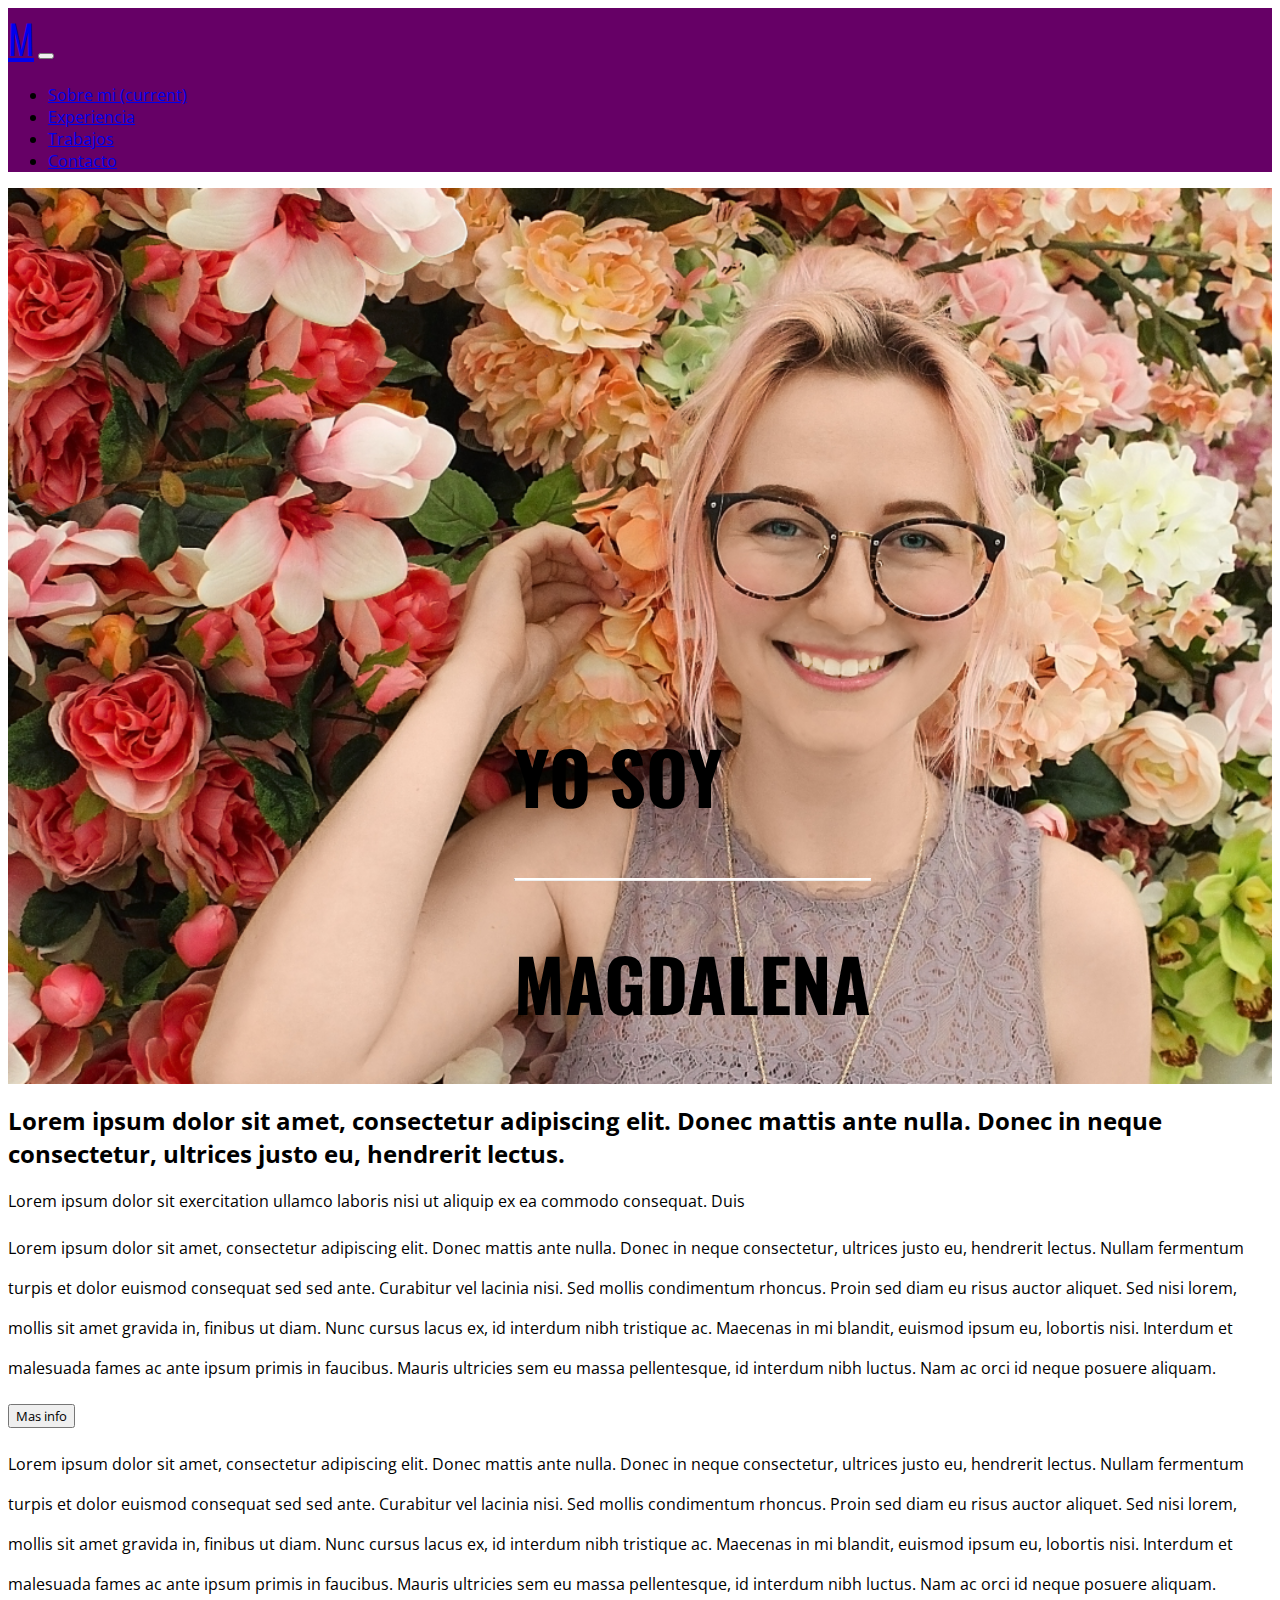
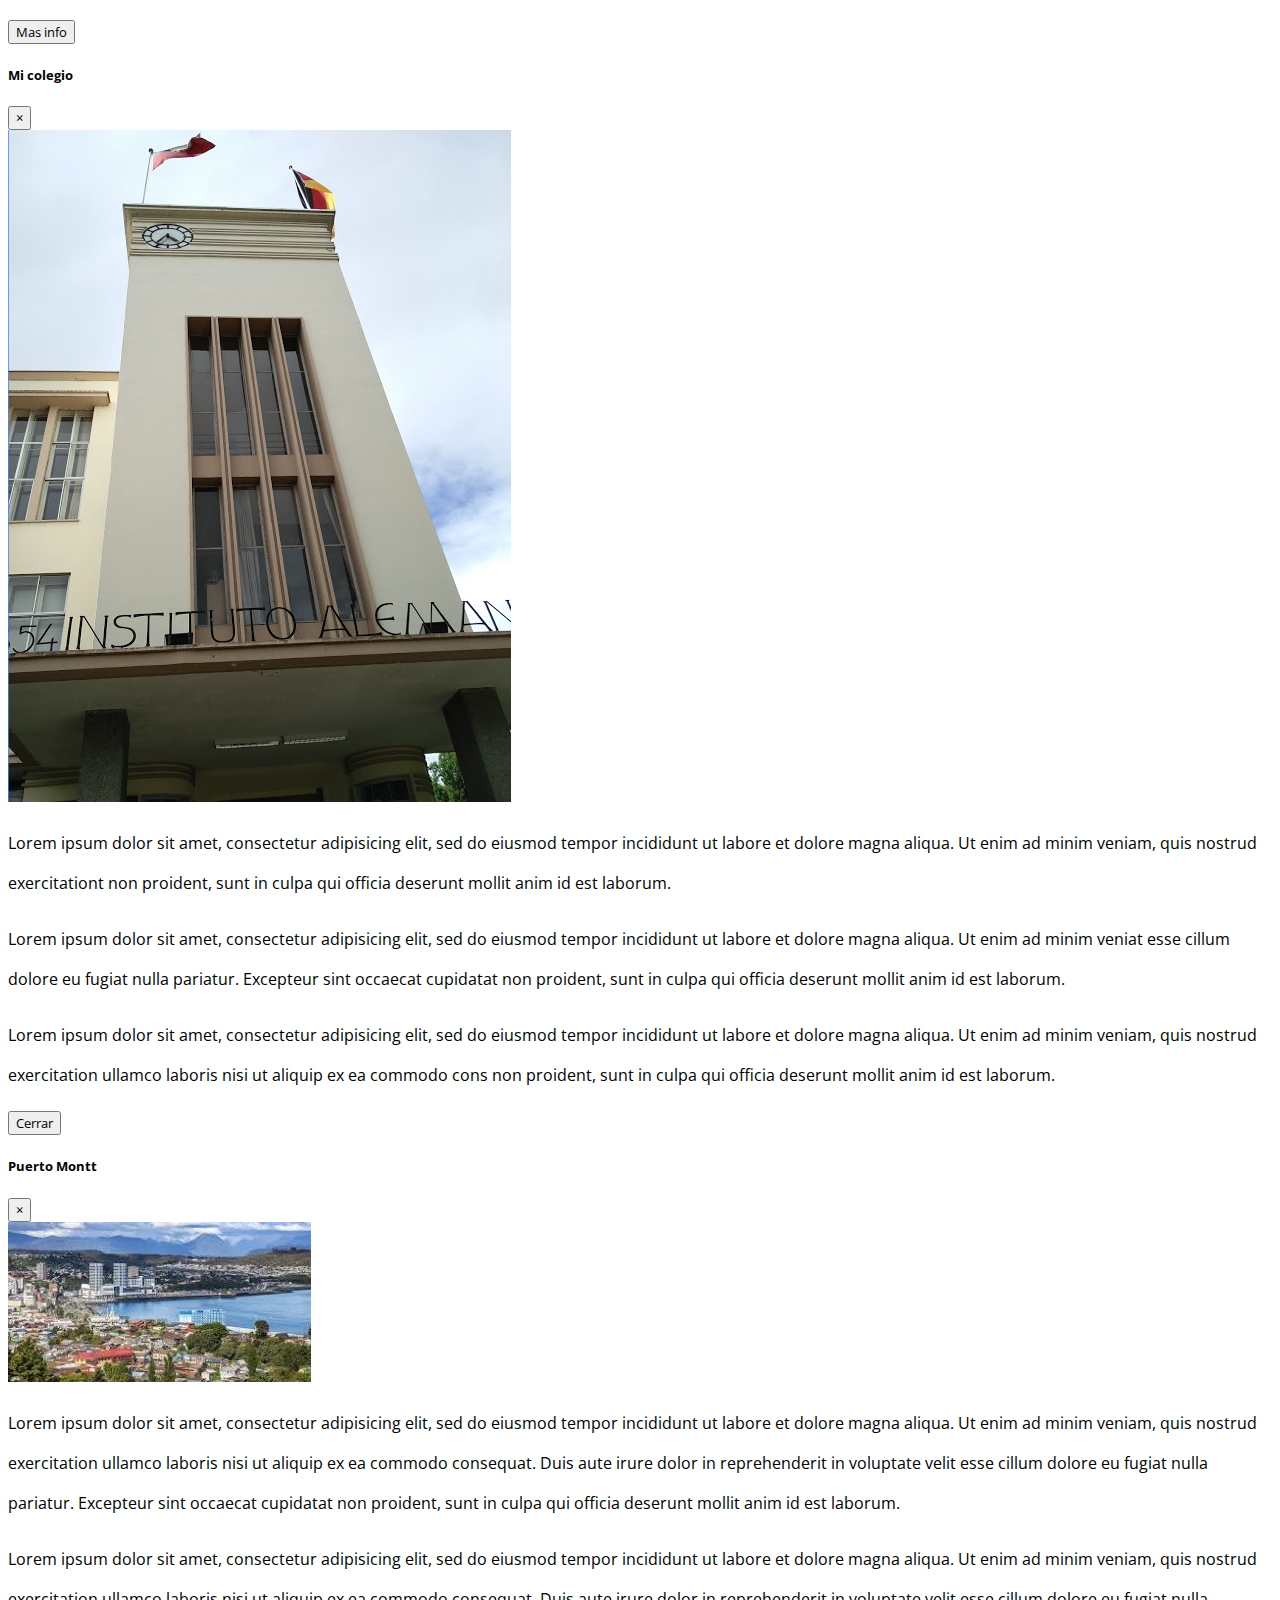
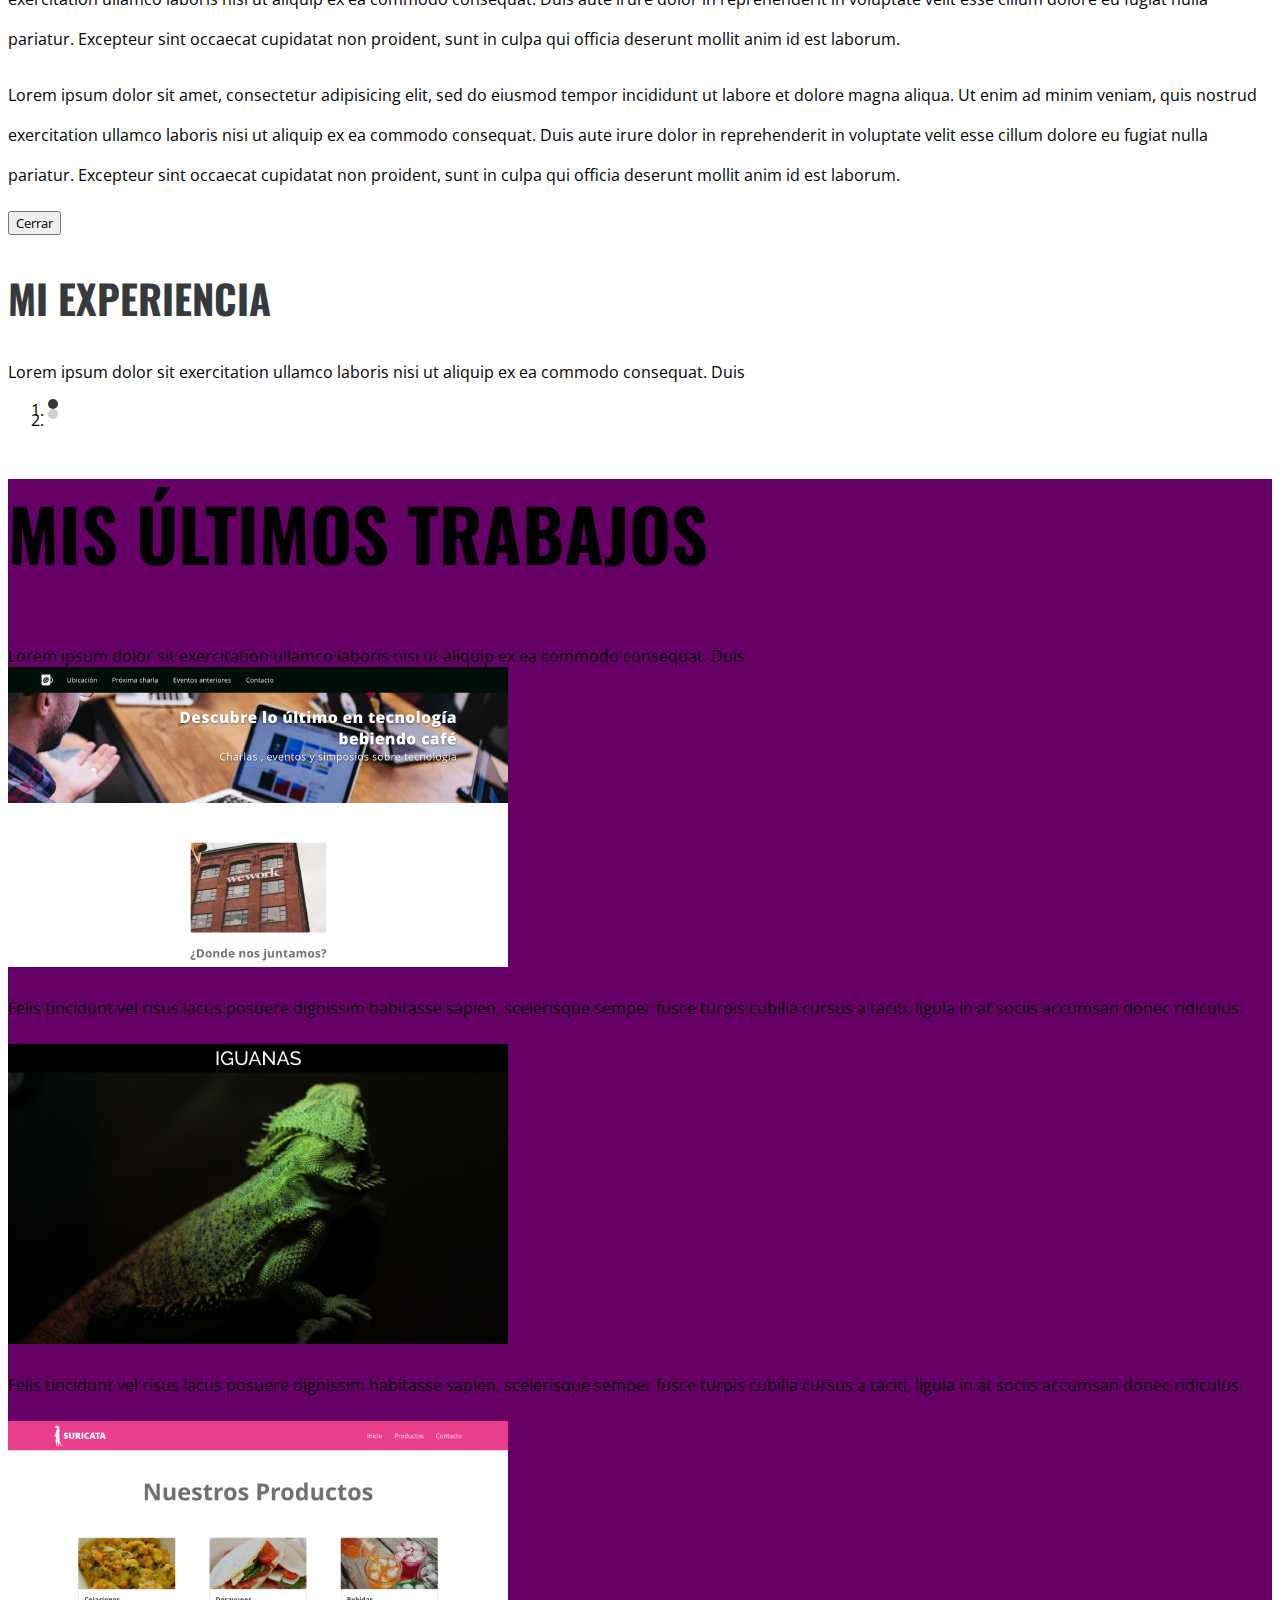
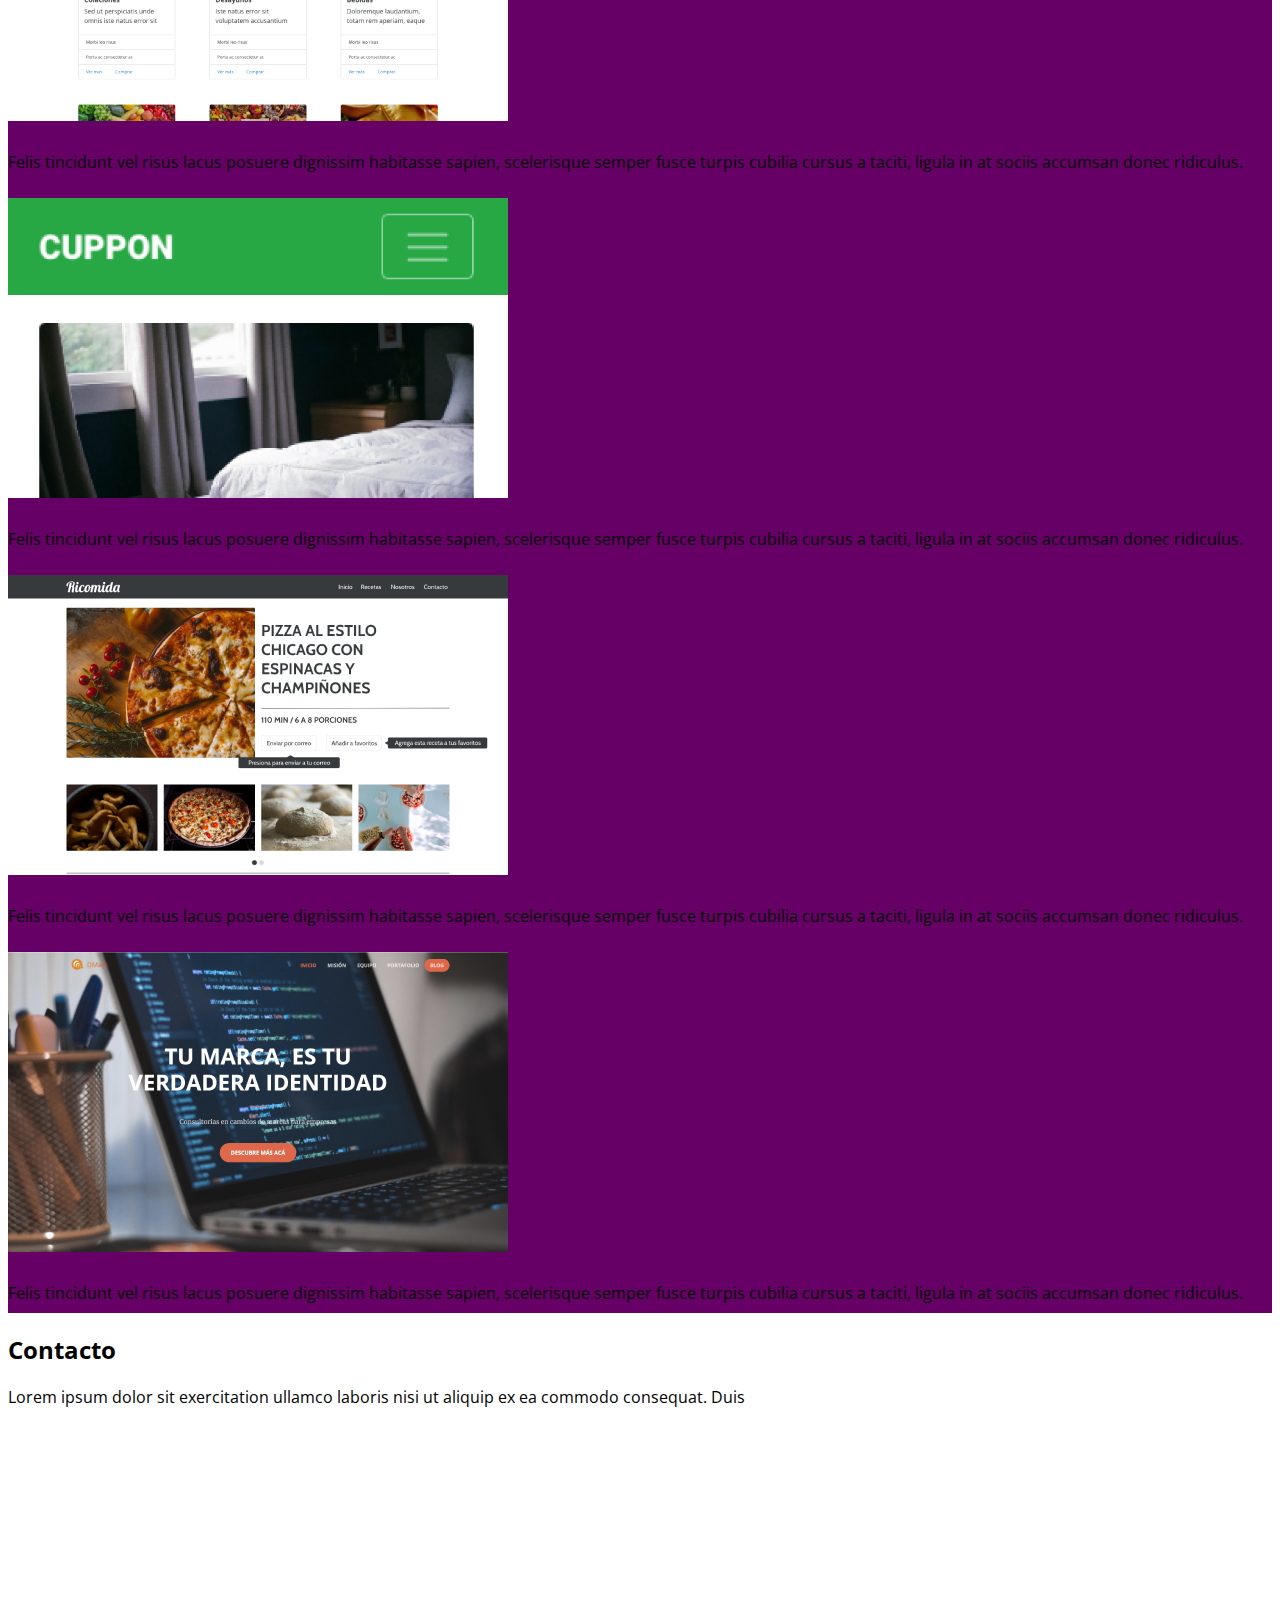
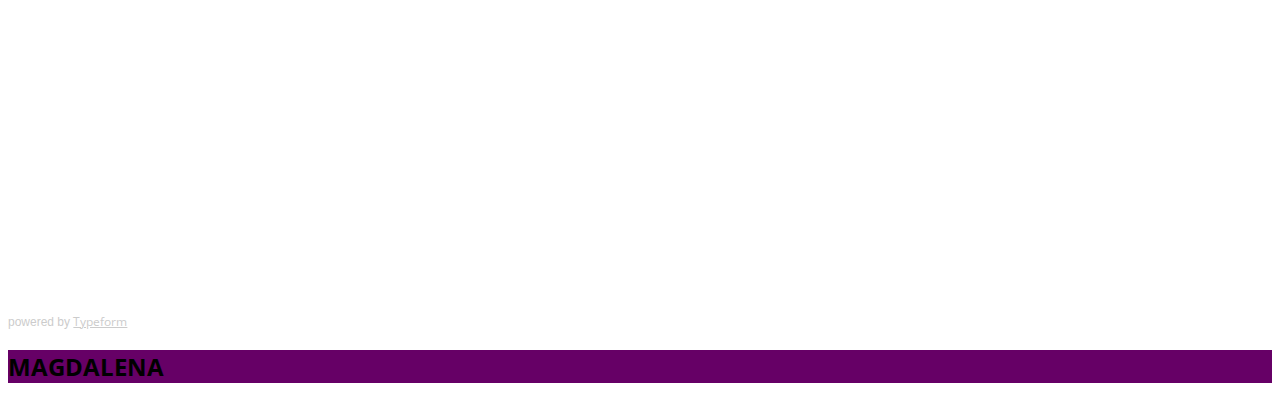
<file: index.html>
<!DOCTYPE html>
<html lang="es" dir="ltr">
<head>
  <meta charset="utf-8">
  <title>Magdalena</title>
  <meta name="viewport" content="width=device-width, initial-scale=1.0">
  <!--icono de arriba-->
  <link rel="shortcut icon" type="image/png" href="favicon.png">
  <!--Bootstrap-->
  <link rel="stylesheet" href="https://stackpath.bootstrapcdn.com/bootstrap/4.2.1/css/bootstrap.min.css" integrity="sha384-GJzZqFGwb1QTTN6wy59ffF1BuGJpLSa9DkKMp0DgiMDm4iYMj70gZWKYbI706tWS" crossorigin="anonymous">
  <!--Google fonts-->
  <link href="https://fonts.googleapis.com/css?family=Open+Sans:300,400,600|Oswald:200,600,700" rel="stylesheet">
  <!--fontawesome-->
  <link rel="stylesheet" href="https://use.fontawesome.com/releases/v5.7.1/css/all.css" integrity="sha384-fnmOCqbTlWIlj8LyTjo7mOUStjsKC4pOpQbqyi7RrhN7udi9RwhKkMHpvLbHG9Sr" crossorigin="anonymous">
  <!--Mi estilo-->
  <link rel="stylesheet" href="assets/css/style.css">
</head>
<body>
  <!--Navbar-->
  <nav class="navbar navbar-expand-lg navbar-dark morado fixed-top">
    <a class="navbar-brand ml-5 oswald font-weight-bold alto" href="#inicio">M</a>
    <button class="navbar-toggler" type="button" data-toggle="collapse" data-target="#navbarNav" aria-controls="navbarNav" aria-expanded="false" aria-label="Toggle navigation">
      <span class="navbar-toggler-icon"></span>
    </button>
    <div class="collapse navbar-collapse" id="navbarNav">
      <ul class="navbar-nav ml-auto mr-5">
        <li class="nav-item active">
          <a class="nav-link" href="#sobre">Sobre mi <span class="sr-only">(current)</span></a>
        </li>
        <li class="nav-item">
          <a class="nav-link" href="#exp">Experiencia</a>
        </li>
        <li class="nav-item">
          <a class="nav-link" href="#ultimo">Trabajos</a>
        </li>
        <li class="nav-item">
          <a class="nav-link" href="#contacto">Contacto</a>
        </li>
      </ul>
    </div>
  </nav>

  <!--Header con imagen-->
  <header  id="inicio" class="mb-5">
    <div class="abajo mb-5">
      <h1 class="oswald font-weight-200 text-white text-center alto2">YO SOY</h1>
      <hr>
      <h1 class="oswald font-weight-bold text-white text-center alto2">MAGDALENA</h1>
    </div>
  </header>

  <!--Seccion descriptiva (desaparece en mobie)-->
  <section id="sobre" class="sobre_mi d-none d-sm-block d-md-block container">
    <h2 class="font-weight-600 text-center my-3">Lorem ipsum dolor sit amet, consectetur adipiscing elit. Donec mattis ante nulla. Donec in neque consectetur, ultrices justo eu, hendrerit lectus.</h2>
    <span class="text-center d-flex justify-content-center">Lorem ipsum dolor sit exercitation ullamco laboris nisi ut aliquip ex ea commodo consequat. Duis </span>
    <div class="row my-5">
      <div class="col-6">
        <p class="font-weight-400 text-left">Lorem ipsum dolor sit amet, consectetur adipiscing elit. Donec mattis ante nulla. Donec in neque consectetur, ultrices justo eu, hendrerit lectus. Nullam fermentum turpis et dolor euismod consequat sed sed ante. Curabitur vel lacinia nisi. Sed mollis condimentum rhoncus. Proin sed diam eu risus auctor aliquet. Sed nisi lorem, mollis sit amet gravida in, finibus ut diam. Nunc cursus lacus ex, id interdum nibh tristique ac. Maecenas in mi blandit, euismod ipsum eu, lobortis nisi. Interdum et malesuada fames ac ante ipsum primis in faucibus. Mauris ultricies sem eu massa pellentesque, id interdum nibh luctus. Nam ac orci id neque posuere aliquam.</p>
        <button type="button" class="btn btn-primary btn-lg lado" data-toggle="modal" data-target="#p1" data-placement="right" title="ver mas informacion">Mas info</button>
      </div>
      <div class="col-6">
        <p class="font-weight-400 text-left" >Lorem ipsum dolor sit amet, consectetur adipiscing elit. Donec mattis ante nulla. Donec in neque consectetur, ultrices justo eu, hendrerit lectus. Nullam fermentum turpis et dolor euismod consequat sed sed ante. Curabitur vel lacinia nisi. Sed mollis condimentum rhoncus. Proin sed diam eu risus auctor aliquet. Sed nisi lorem, mollis sit amet gravida in, finibus ut diam. Nunc cursus lacus ex, id interdum nibh tristique ac. Maecenas in mi blandit, euismod ipsum eu, lobortis nisi. Interdum et malesuada fames ac ante ipsum primis in faucibus. Mauris ultricies sem eu massa pellentesque, id interdum nibh luctus. Nam ac orci id neque posuere aliquam.</p>
        <button type="button" class="btn btn-primary btn-lg lado" data-toggle="modal" data-target="#p2" data-placement="right" title="ver mas informacion">Mas info</button>
      </div>
    </div>

    <!--Modal que aparece al presionar "Mas info" 1-->
    <div class="modal fade" id="p1" tabindex="-1" role="dialog" aria-labelledby="exampleModalLabel" aria-hidden="true">
      <div class="modal-dialog" role="document">
        <div class="modal-content">
          <div class="modal-header">
            <h5 class="modal-title" id="exampleModalLabel">Mi colegio</h5>
            <button type="button" class="close" data-dismiss="modal" aria-label="Close">
              <span aria-hidden="true">&times;</span>
            </button>
          </div>
          <div class="modal-body">
            <img class="img-fluid my-3" src="assets/img/cole.png" alt="Colegio Aleman de osorno">
            <p>Lorem ipsum dolor sit amet, consectetur adipisicing elit, sed do eiusmod tempor incididunt ut labore et dolore magna aliqua. Ut enim ad minim veniam, quis nostrud exercitationt non proident, sunt in culpa qui officia deserunt mollit anim id est laborum.</p>
            <p>Lorem ipsum dolor sit amet, consectetur adipisicing elit, sed do eiusmod tempor incididunt ut labore et dolore magna aliqua. Ut enim ad minim veniat esse cillum dolore eu fugiat nulla pariatur. Excepteur sint occaecat cupidatat non proident, sunt in culpa qui officia deserunt mollit anim id est laborum.</p>
            <p>Lorem ipsum dolor sit amet, consectetur adipisicing elit, sed do eiusmod tempor incididunt ut labore et dolore magna aliqua. Ut enim ad minim veniam, quis nostrud exercitation ullamco laboris nisi ut aliquip ex ea commodo cons non proident, sunt in culpa qui officia deserunt mollit anim id est laborum.</p>
          </div>
          <div class="modal-footer">
            <button type="button" class="btn btn-secondary" data-dismiss="modal">Cerrar</buttton>
            </div>
          </div>
        </div>
      </div>

      <!--Modal que aparece al presionar "Mas info" 2-->
      <div class="modal fade" id="p2" tabindex="-1" role="dialog" aria-labelledby="exampleModalLabel" aria-hidden="true">
        <div class="modal-dialog" role="document">
          <div class="modal-content">
            <div class="modal-header">
              <h5 class="modal-title" id="exampleModalLabel">Puerto Montt</h5>
              <button type="button" class="close" data-dismiss="modal" aria-label="Close">
                <span aria-hidden="true">&times;</span>
              </button>
            </div>
            <div class="modal-body">
              <img class="img-fluid my-3" src="assets/img/montt.jpg" alt="Puerto Montt">
              <p>Lorem ipsum dolor sit amet, consectetur adipisicing elit, sed do eiusmod tempor incididunt ut labore et dolore magna aliqua. Ut enim ad minim veniam, quis nostrud exercitation ullamco laboris nisi ut aliquip ex ea commodo consequat. Duis aute irure dolor in reprehenderit in voluptate velit esse cillum dolore eu fugiat nulla pariatur. Excepteur sint occaecat cupidatat non proident, sunt in culpa qui officia deserunt mollit anim id est laborum.</p>
              <p>Lorem ipsum dolor sit amet, consectetur adipisicing elit, sed do eiusmod tempor incididunt ut labore et dolore magna aliqua. Ut enim ad minim veniam, quis nostrud exercitation ullamco laboris nisi ut aliquip ex ea commodo consequat. Duis aute irure dolor in reprehenderit in voluptate velit esse cillum dolore eu fugiat nulla pariatur. Excepteur sint occaecat cupidatat non proident, sunt in culpa qui officia deserunt mollit anim id est laborum.</p>
              <p>Lorem ipsum dolor sit amet, consectetur adipisicing elit, sed do eiusmod tempor incididunt ut labore et dolore magna aliqua. Ut enim ad minim veniam, quis nostrud exercitation ullamco laboris nisi ut aliquip ex ea commodo consequat. Duis aute irure dolor in reprehenderit in voluptate velit esse cillum dolore eu fugiat nulla pariatur. Excepteur sint occaecat cupidatat non proident, sunt in culpa qui officia deserunt mollit anim id est laborum.</p>
            </div>
            <div class="modal-footer">
              <button type="button" class="btn btn-secondary" data-dismiss="modal">Cerrar</buttton>
              </div>
            </div>
          </div>
        </div>
      </section>

      <!--Seccion del carousel (tambien desaparece en mobile)-->
      <section id="exp" class="mt-5 d-none d-sm-block d-md-block">
        <h2 class="oswald font-weight-bold negro text-center alto">MI EXPERIENCIA</h2>
        <span class="text-center d-flex justify-content-center">Lorem ipsum dolor sit exercitation ullamco laboris nisi ut aliquip ex ea commodo consequat. Duis </span>

        <div id="carouselExampleIndicators" class="carousel slide container text-center d-none d-xs-block d-sm-block" data-ride="carousel">
          <ol class="carousel-indicators">
            <li data-target="#carouselExampleIndicators" data-slide-to="0" class="active"></li>
            <li data-target="#carouselExampleIndicators" data-slide-to="1"></li>
          </ol>
          <div class="carousel-inner">
            <div class="carousel-item active">
              <div class="row p-5">
                <div class="col-4">
                  <i class="fab fa-python fa-5x" data-toggle="tooltip" data-placement="right" title="Phyton"></i>
                </div>
                <div class="col-4">
                  <i class="fas fa-puzzle-piece fa-5x" data-toggle="tooltip" data-placement="right" title="Puzzles"></i>
                </div>
                <div class="col-4">
                  <i class="fab fa-playstation fa-5x" data-toggle="tooltip" data-placement="right" title="playstation"></i>
                </div>
              </div>
            </div>
            <div class="carousel-item">
              <div class="row p-5">
                <div class="col-4">
                  <i class="fas fa-university fa-5x" data-toggle="tooltip" data-placement="right" title="University"></i>
                </div>
                <div class="col-4">
                  <i class="fab fa-adobe fa-5x" data-toggle="tooltip" data-placement="right" title="Adobe"></i>
                </div>
                <div class="col-4">
                  <i class="fab fa-btc fa-5x" data-toggle="tooltip" data-placement="right" title="Bitcoin"></i>
                </div>
              </div>
            </div>
          </section>

          <!--Seccion de los trabajos con links a las paginas-->
          <section id="ultimo" class="morado">
            <h2 class="text-center text-white oswald font-weight-bold pt-5 alto2">MIS ÚLTIMOS TRABAJOS</h2>
            <span class="text-center text-white d-flex justify-content-center">Lorem ipsum dolor sit exercitation ullamco laboris nisi ut aliquip ex ea commodo consequat. Duis </span>

            <div class="card-deck m-5 px-5">
              <div class="card" >
                <a href="proyecto_meet_coffee/index.html"><img src="assets/img/meet_coffee.png" class="card-img-top" alt="meet-and-coffee"></a>
                <div class="card-body">
                  <p class="card-text">Felis tincidunt vel risus lacus posuere dignissim habitasse sapien, scelerisque semper fusce turpis cubilia cursus a taciti, ligula in at sociis accumsan donec ridiculus.</p>
                </div>
              </div>

              <div class="card">
                <a href="iguana/index.html"><img src="assets/img/iguana_page.png" class="card-img-top" alt="iguana"></a>
                <div class="card-body">
                  <p class="card-text">Felis tincidunt vel risus lacus posuere dignissim habitasse sapien, scelerisque semper fusce turpis cubilia cursus a taciti, ligula in at sociis accumsan donec ridiculus.</p>
                </div>
              </div>

              <div class="card" >
                <a href="Suricata/index.html"><img src="assets/img/suricata.png" class="card-img-top" alt="suricata"></a>
                <div class="card-body">
                  <p class="card-text">Felis tincidunt vel risus lacus posuere dignissim habitasse sapien, scelerisque semper fusce turpis cubilia cursus a taciti, ligula in at sociis accumsan donec ridiculus.</p>
                </div>
              </div>
            </div>

            <div class="card-deck mx-5 pb-5 px-5 mt-5">
              <div class="card" >
                <a href="Cuppon/index.html"><img src="assets/img/cuppon.png" class="card-img-top" alt="cuppon"></a>
                <div class="card-body">
                  <p class="card-text">Felis tincidunt vel risus lacus posuere dignissim habitasse sapien, scelerisque semper fusce turpis cubilia cursus a taciti, ligula in at sociis accumsan donec ridiculus.</p>
                </div>
              </div>

              <div class="card">
                <a href="ricomida/index.html"><img src="assets/img/ricomida.png" class="card-img-top" alt="ricomida"></a>
                <div class="card-body">
                  <p class="card-text">Felis tincidunt vel risus lacus posuere dignissim habitasse sapien, scelerisque semper fusce turpis cubilia cursus a taciti, ligula in at sociis accumsan donec ridiculus.</p>
                </div>
              </div>

              <div class="card">
                <a href="no.html"><img src="assets/img/dmark.png" class="card-img-top" alt="dmark"></a>
                <div class="card-body">
                  <p class="card-text">Felis tincidunt vel risus lacus posuere dignissim habitasse sapien, scelerisque semper fusce turpis cubilia cursus a taciti, ligula in at sociis accumsan donec ridiculus.</p>
                </div>
              </div>
            </div>
          </section>

          <!--Seccion del formulario de Typeform-->
          <section id="contacto">
            <h2 class="text-center pt-5">Contacto</h2>
            <span class="text-center d-flex justify-content-center">Lorem ipsum dolor sit exercitation ullamco laboris nisi ut aliquip ex ea commodo consequat. Duis </span>

            <div class="typeform-widget" data-url="https://hansraute.typeform.com/to/bdWdcy" data-transparency="50" style="width: 100%; height: 500px;"></div> <script> (function() { var qs,js,q,s,d=document, gi=d.getElementById, ce=d.createElement, gt=d.getElementsByTagName, id="typef_orm", b="https://embed.typeform.com/"; if(!gi.call(d,id)) { js=ce.call(d,"script"); js.id=id; js.src=b+"embed.js"; q=gt.call(d,"script")[0]; q.parentNode.insertBefore(js,q) } })() </script> <div style="font-family: Sans-Serif;font-size: 12px;color: #999;opacity: 0.5; padding-top: 5px;"> powered by <a href="https://admin.typeform.com/signup?utm_campaign=bdWdcy&utm_source=typeform.com-13363962-Basic&utm_medium=typeform&utm_content=typeform-embedded-poweredbytypeform&utm_term=EN" style="color: #999" target="_blank">Typeform</a> </div>
          </section>

          <!--Footer con links de redes sociales con target _blank-->
          <footer class="morado text-white">
            <div class="row">
              <div class="col-md-6">
                <h2 class="m-0 px-5 pt-5 font-weight-bold text-center">MAGDALENA</h2>
              </div>
              <div class="col-md-6 pb-5">
                <div class="ml-auto mr-5 mt-5 text-center">
                  <a href="https://github.com/" target="_blank"><i class="fab fa-github fa-4x mx-3 text-white"></i></a>
                  <a href="https://cl.linkedin.com/" target="_blank"><i class="fab fa-linkedin-in fa-4x mx-3 text-white"></i></a>
                  <a href="https://twitter.com/?lang=es" target="_blank"><i class="fab fa-twitter fa-4x mx-3 text-white"></i></a>
                  <a href="https://es-la.facebook.com/" target="_blank"><i class="fab fa-facebook-f fa-4x mx-3 text-white"></i></a>
                </div>
              </div>
            </div>
          </footer>

          <!--jQuery 3.3.1 sin slim-->
          <script src="https://code.jquery.com/jquery-3.3.1.min.js" integrity="sha256-FgpCb/KJQlLNfOu91ta32o/NMZxltwRo8QtmkMRdAu8=" crossorigin="anonymous"></script>

          <!--Popper JS 1.14.3-->
          <script src="https://cdnjs.cloudflare.com/ajax/libs/popper.js/1.14.6/umd/popper.min.js" integrity="sha384-wHAiFfRlMFy6i5SRaxvfOCifBUQy1xHdJ/yoi7FRNXMRBu5WHdZYu1hA6ZOblgut" crossorigin="anonymous"></script>

          <!--Bootstrap JS 4.2.1-->
          <script src="https://stackpath.bootstrapcdn.com/bootstrap/4.2.1/js/bootstrap.min.js" integrity="sha384-B0UglyR+jN6CkvvICOB2joaf5I4l3gm9GU6Hc1og6Ls7i6U/mkkaduKaBhlAXv9k" crossorigin="anonymous"></script>

          <!--Mi script-->
          <script src="assets/js/script.js"></script>
        </body>
        </html>
</file>
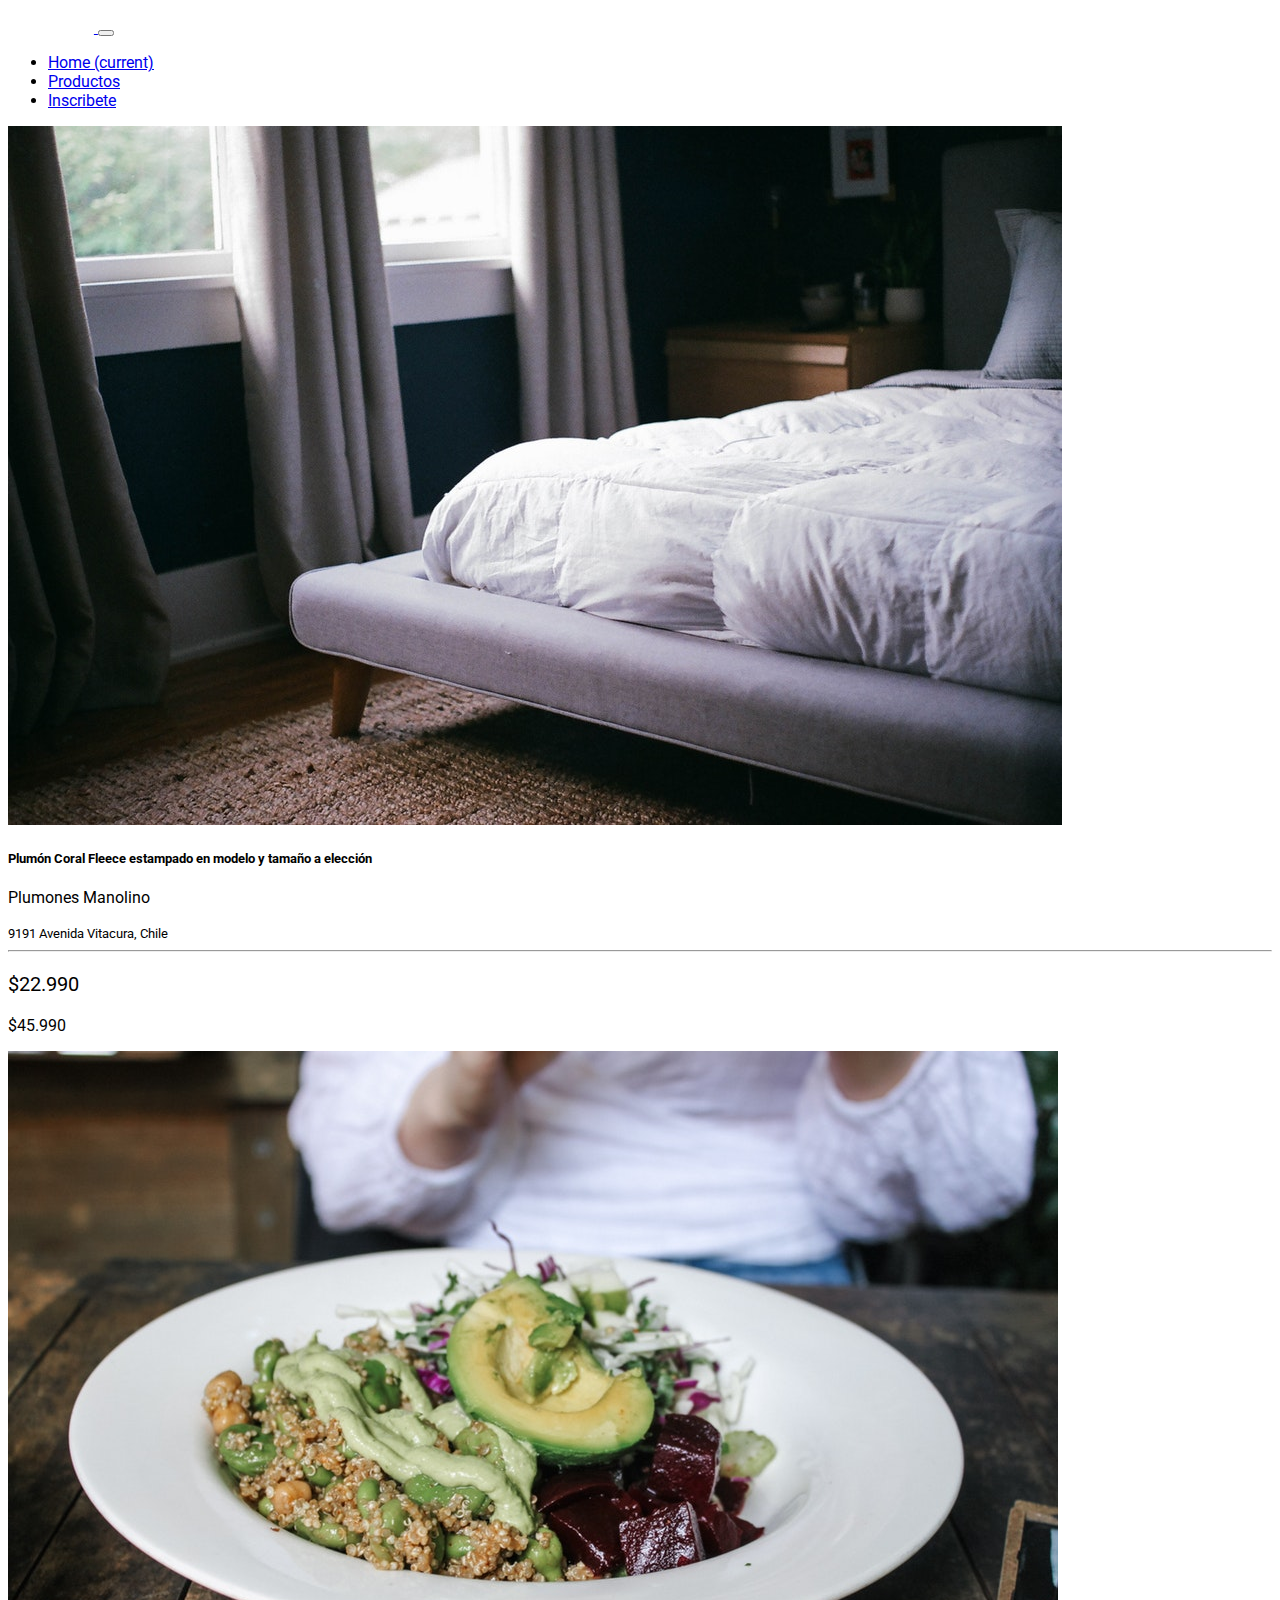
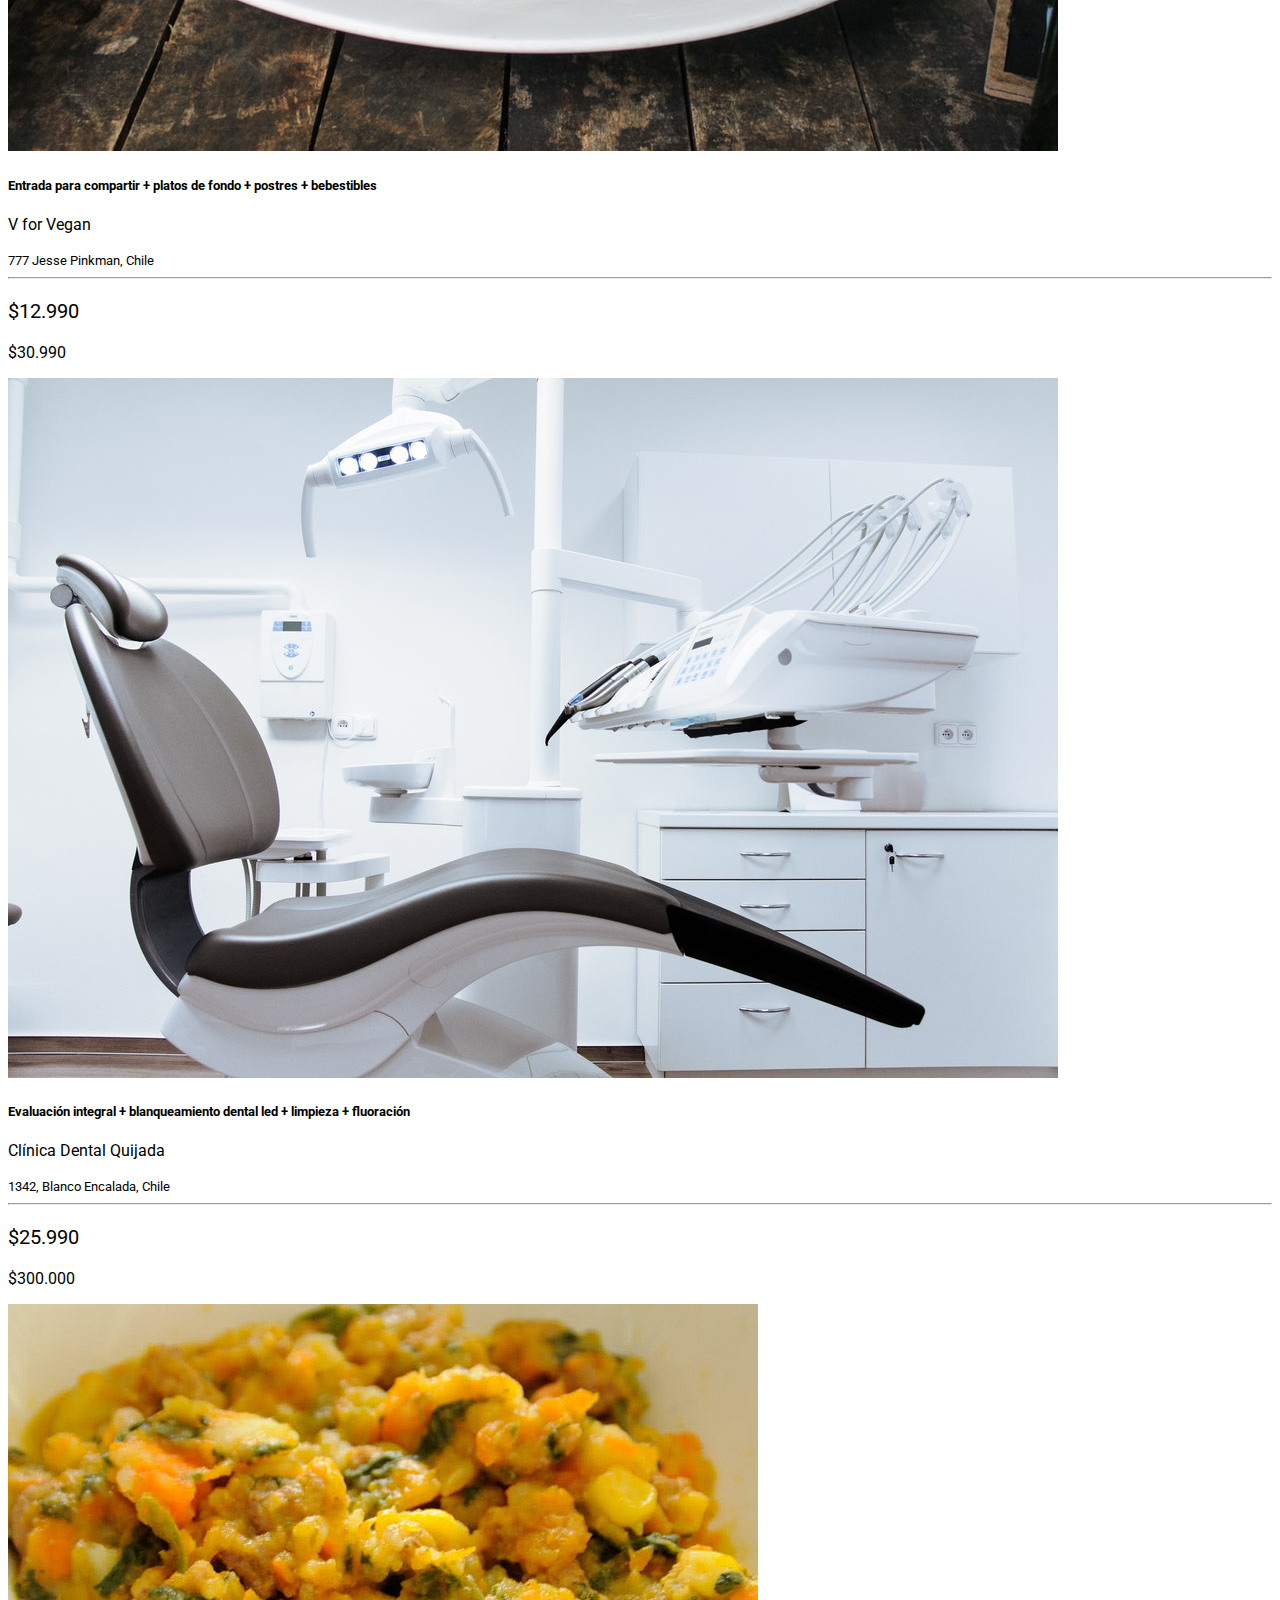
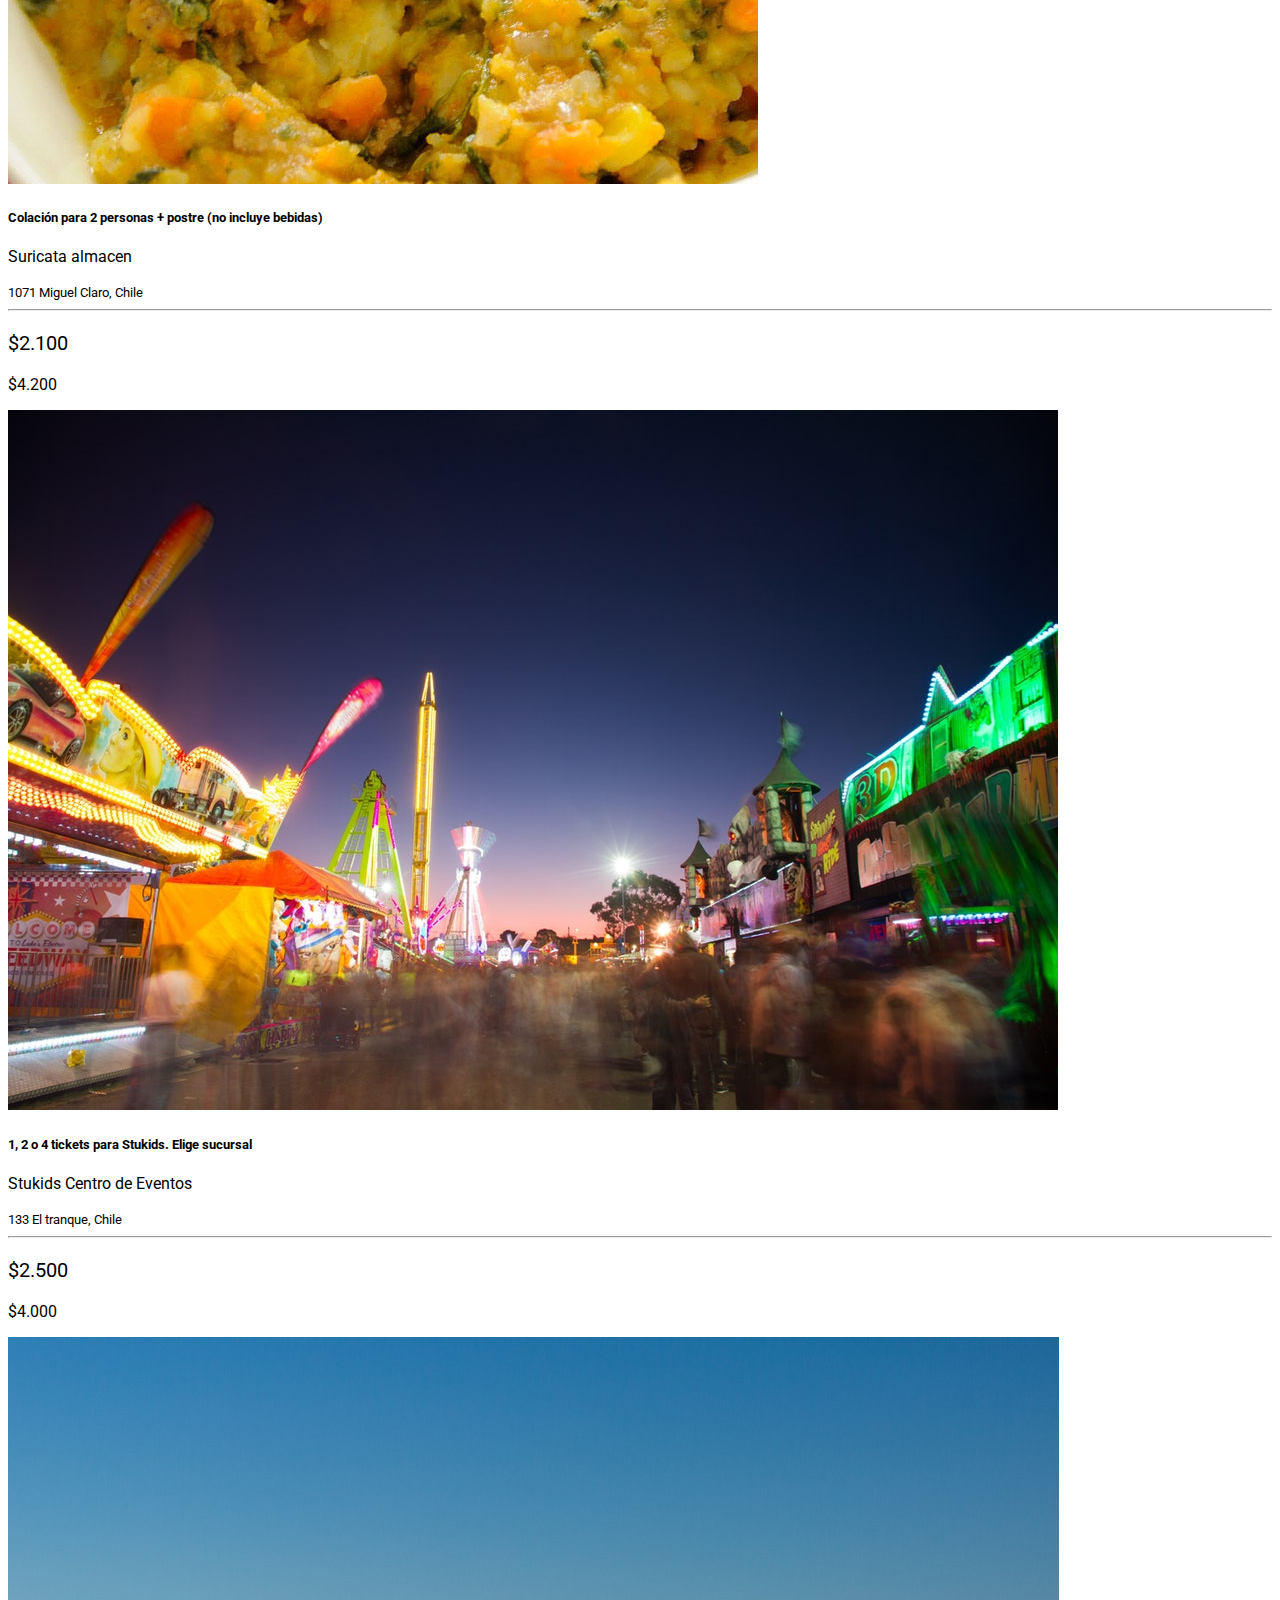
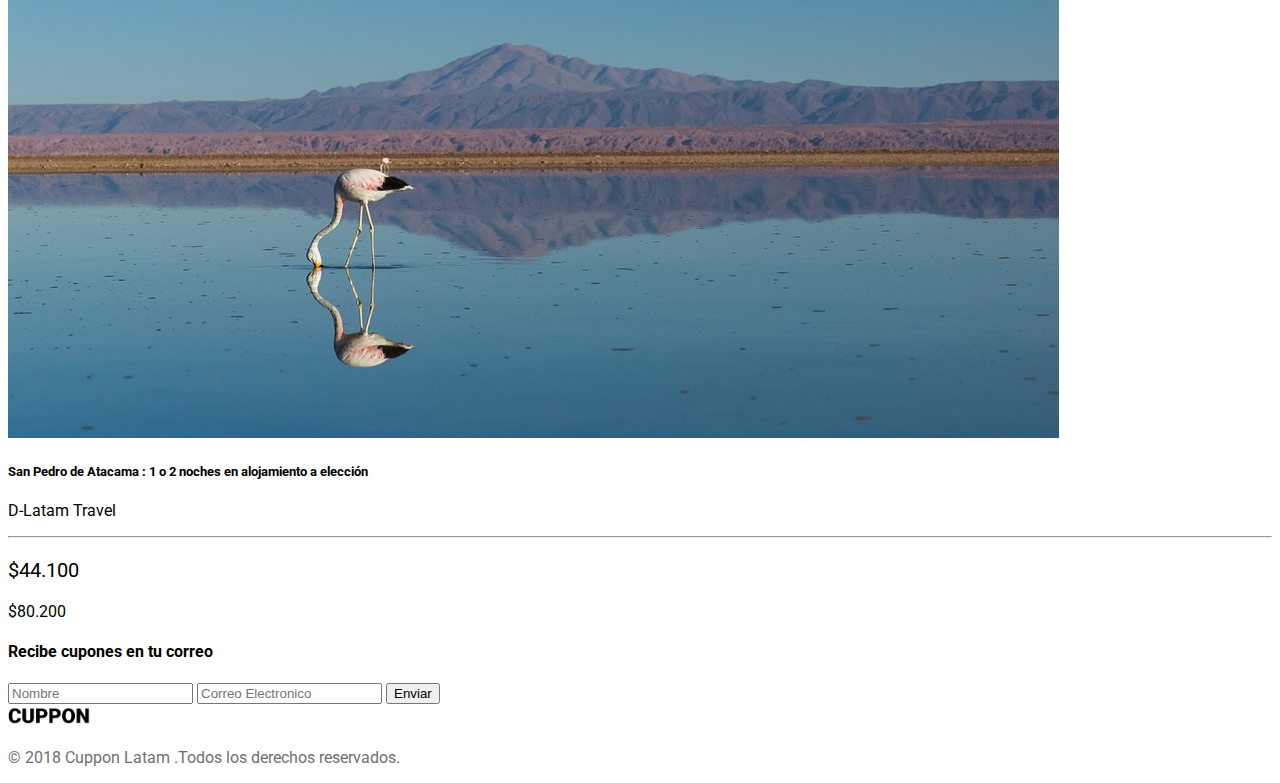
<file: Cuppon/index.html>
<!DOCTYPE html>
<html lang="es" dir="ltr">
  <head>
    <meta charset="utf-8">
    <title>Cuppon</title>
      <meta name="viewport" content="width=device-width, initial-scale=1.0">
    <!--Bootstrap-->
    <link rel="stylesheet" href="https://stackpath.bootstrapcdn.com/bootstrap/4.2.1/css/bootstrap.min.css" integrity="sha384-GJzZqFGwb1QTTN6wy59ffF1BuGJpLSa9DkKMp0DgiMDm4iYMj70gZWKYbI706tWS" crossorigin="anonymous">
    <!--google fonts-->
    <link href="https://fonts.googleapis.com/css?family=Roboto:300,500" rel="stylesheet">
    <!--fontawesome-->
    <link rel="stylesheet" href="https://use.fontawesome.com/releases/v5.7.0/css/all.css" integrity="sha384-lZN37f5QGtY3VHgisS14W3ExzMWZxybE1SJSEsQp9S+oqd12jhcu+A56Ebc1zFSJ" crossorigin="anonymous">
    <!--mi estilo-->
    <link rel="stylesheet" href="assets/css/style.css">

  </head>
  <body>

    <nav class="navbar navbar-expand-lg navbar-dark bg-success fixed-top">
  <a class="navbar-brand" href="#"> <img src="assets/img/logo-white.png" alt="Cuppn"> </a>
  <button class="navbar-toggler" type="button" data-toggle="collapse" data-target="#navbarNav" aria-controls="navbarNav" aria-expanded="false" aria-label="Toggle navigation">
    <span class="navbar-toggler-icon"></span>
  </button>
  <div class="collapse navbar-collapse" id="navbarNav">
    <ul class="navbar-nav ml-auto">
      <li class="nav-item active">
        <a class="nav-link" href="#">Home <span class="sr-only">(current)</span></a>
      </li>
      <li class="nav-item">
        <a class="nav-link" href="#">Productos</a>
      </li>
      <li class="nav-item">
        <a class="nav-link" href="#">Inscribete</a>
      </li>
    </ul>
  </div>
</nav>

<div class="card-deck m-5 pt-5">
  <div class="card">
    <img src="assets/img/cupon-1.jpg" class="card-img-top img-fluid" alt="Plumon-blanco">
    <div class="card-body">
      <h5 class="card-title font-weight-light">Plumón Coral Fleece estampado en modelo y tamaño a elección</h5>
      <p class="card-text font-weight-light">Plumones Manolino</p>
      <small class=" font-weight-light"> <i class="fas fa-map-marker-alt"></i> 9191 Avenida Vitacura, Chile</small>
      <hr>
        <div class=" d-flex flex-row-reverse ">
          <p class="mx-3 verde text-success font-weight-medium">$22.990</p>
          <p class="text-muted pt-1 font-weight-light">$45.990</p>
        </div>
    </div>
  </div>

  <div class="card">
    <img src="assets/img/cupon-2.jpg" class="card-img-top img-fluid" alt="Comida">
    <div class="card-body">
      <h5 class="card-title font-weight-light">Entrada para compartir + platos de fondo + postres + bebestibles</h5>
      <p class="card-text">V for Vegan</p>
      <small class="font-weight-light"> <i class="fas fa-map-marker-alt"></i> 777 Jesse Pinkman, Chile</small>
      <hr>
      <div class="d-flex flex-row-reverse align-middle">
        <p class="mx-3 verde text-success font-weight-medium">$12.990</p>
        <p class="text-muted pt-1 font-weight-light">$30.990</p>
      </div>
    </div>

  </div>

  <div class="card">
    <img src="assets/img/cupon-3.jpg" class="card-img-top img-fluid" alt="Silla-dentista">
    <div class="card-body">
      <h5 class="card-title font-weight-light">Evaluación integral + blanqueamiento dental led + limpieza + fluoración</h5>
      <p class="card-text">Clínica Dental Quijada</p>
      <small class="font-weight-light"> <i class="fas fa-map-marker-alt"></i> 1342, Blanco Encalada, Chile</small>
      <hr>
      <div class="d-flex flex-row-reverse align-middle">
        <p class="mx-3 verde text-success font-weight-medium">$25.990</p>
        <p class="text-muted pt-1 font-weight-light">$300.000</p>
      </div>
    </div>

  </div>
</div>


<div class="card-deck mx-5 mb-5">
  <div class="card">
    <img src="assets/img/cupon-4.jpg" class="card-img-top img-fluid" alt="Colacion">
    <div class="card-body">
      <h5 class="card-title">Colación para 2 personas + postre (no incluye bebidas)</h5>
      <p class="card-text">Suricata almacen</p>
      <small class="font-weight-light"> <i class="fas fa-map-marker-alt"></i> 1071 Miguel Claro, Chile</small>
      <hr>
      <div class="d-flex flex-row-reverse align-middle">
        <p class="mx-3 verde text-success font-weight-medium">$2.100</p>
        <p class="text-muted pt-1 font-weight-light">$4.200</p>
      </div>
    </div>
  </div>
  <div class="card">
    <img src="assets/img/cupon-5.jpg" class="card-img-top img-fluid" alt="Feria">
    <div class="card-body">
      <h5 class="card-title">1, 2 o 4 tickets para Stukids. Elige sucursal</h5>
      <p class="card-text">Stukids Centro de Eventos</p>
      <small class="font-weight-light"> <i class="fas fa-map-marker-alt"></i> 133 El tranque, Chile</small>
      <hr>
      <div class="d-flex flex-row-reverse align-middle">
        <p class="mx-3 verde text-success font-weight-medium">$2.500</p>
        <p class="text-muted pt-1 font-weight-light">$4.000</p>
      </div>
    </div>

  </div>
  <div class="card">
    <img src="assets/img/cupon-6.jpg" class="card-img-top img-fluid" alt="Atacama">
    <div class="card-body">
      <h5 class="card-title">San Pedro de Atacama : 1 o 2 noches en alojamiento a elección</h5>
      <p class="card-text">D-Latam Travel</p>
      <p></p>
      <hr>
      <div class="d-flex flex-row-reverse align-middle">
        <p class="mx-3 verde text-success font-weight-medium">$44.100</p>
        <p class="text-muted pt-1 font-weight-light">$80.200</p>
      </div>
    </div>

  </div>
</div>


<section class="bg-success text-center px-3 py-4">
<h4 class="font-weight-medium text-white">Recibe cupones en tu correo</h4>
  <form class="form-group ">
      <input type="text"  class="form-control my-3" placeholder="Nombre">
      <input type="email" class="form-control my-3" id="exampleInputEmail1" aria-describedby="emailHelp" placeholder="Correo Electronico">
    <button type="submit" class="btn btn-light">Enviar</button>
  </form>
</section>

<footer class="text-center pt-4 footer">
  <img src="assets/img/logo-black.png" alt="logo-Cuppon">
  <p class="font-weight-light">© 2018 Cuppon Latam .Todos los derechos reservados.</p>
</footer>

    <script src="https://code.jquery.com/jquery-3.3.1.slim.min.js" integrity="sha384-q8i/X+965DzO0rT7abK41JStQIAqVgRVzpbzo5smXKp4YfRvH+8abtTE1Pi6jizo" crossorigin="anonymous"></script>

    <script src="https://cdnjs.cloudflare.com/ajax/libs/popper.js/1.14.6/umd/popper.min.js" integrity="sha384-wHAiFfRlMFy6i5SRaxvfOCifBUQy1xHdJ/yoi7FRNXMRBu5WHdZYu1hA6ZOblgut" crossorigin="anonymous"></script>

    <script src="https://stackpath.bootstrapcdn.com/bootstrap/4.2.1/js/bootstrap.min.js" integrity="sha384-B0UglyR+jN6CkvvICOB2joaf5I4l3gm9GU6Hc1og6Ls7i6U/mkkaduKaBhlAXv9k" crossorigin="anonymous"></script>
  </body>
</html>
</file>
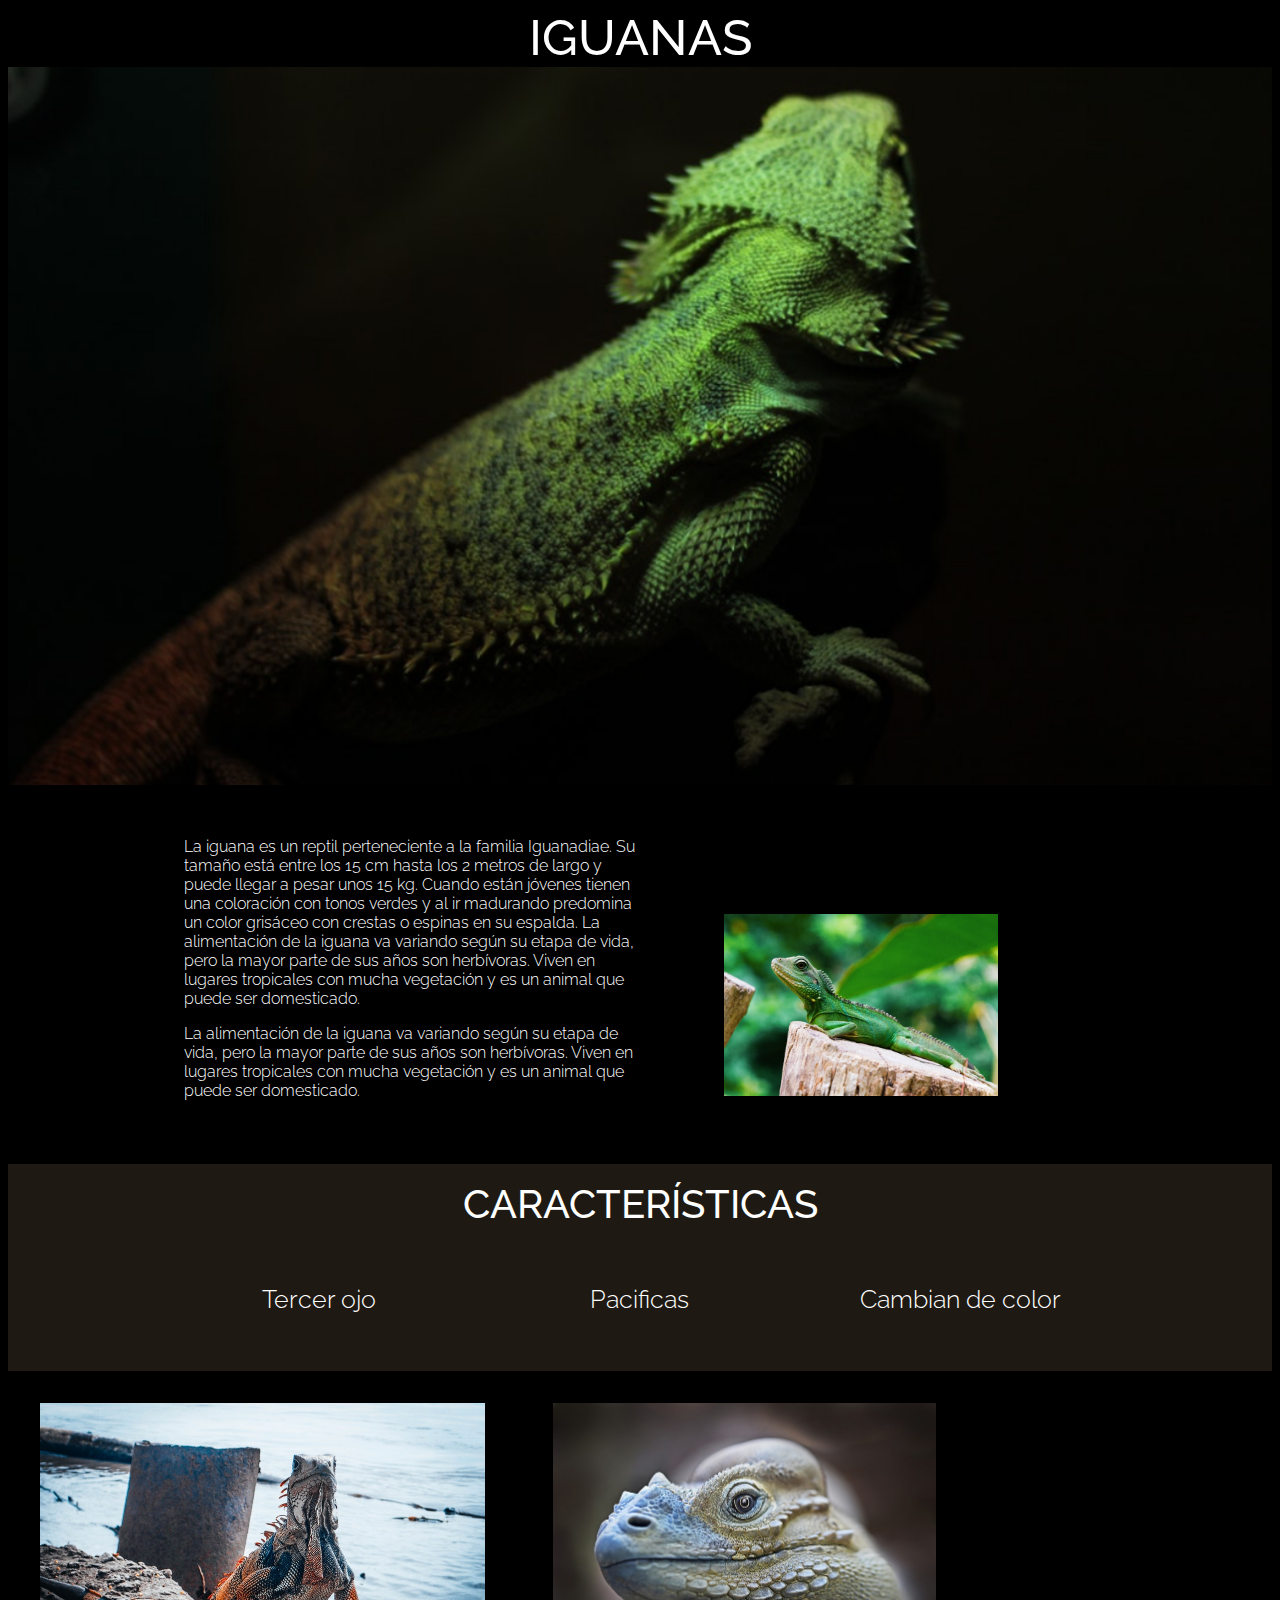
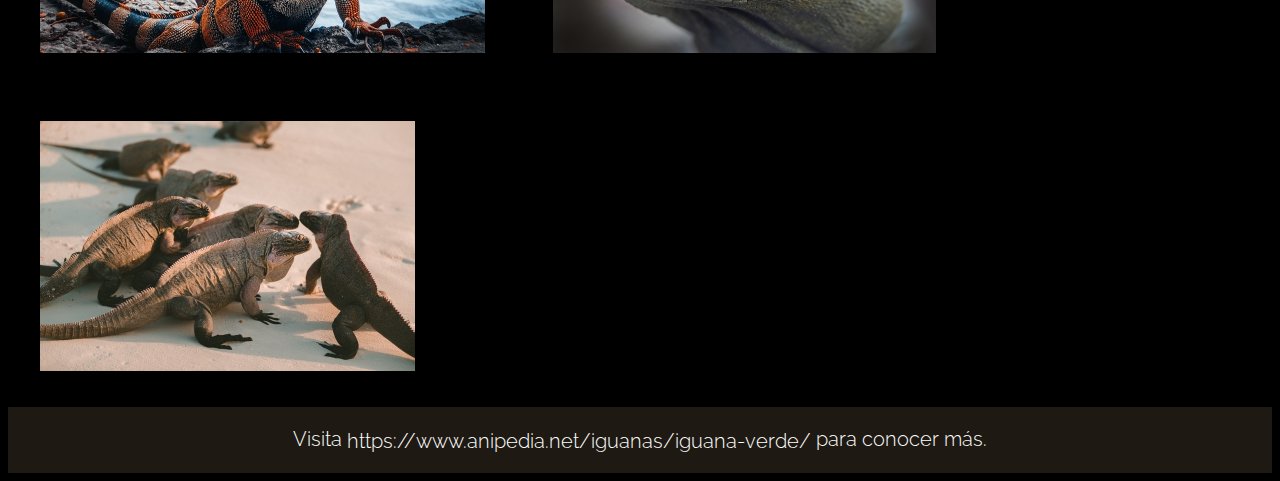
<file: iguana/index.html>
<!DOCTYPE html>
<html lang="es" dir="ltr">
  <head>
    <meta charset="utf-8">
    <title>Iguanas</title>
    <link href="https://fonts.googleapis.com/css?family=Raleway:300,500" rel="stylesheet">
    <link rel="stylesheet" href="https://use.fontawesome.com/releases/v5.6.3/css/all.css" integrity="sha384-UHRtZLI+pbxtHCWp1t77Bi1L4ZtiqrqD80Kn4Z8NTSRyMA2Fd33n5dQ8lWUE00s/" crossorigin="anonymous">
    <link rel="stylesheet" href="assets/css/style.css">
  </head>
  <body>

    <header>
      <h1>IGUANAS</h1>
      <img class="grande" src="assets/img/bg-header.jpg" alt="Iguana">
    </header>


<section class="seccion">
  <div class="desc-section">
    <p class="letras">La iguana es un reptil perteneciente a la familia Iguanadiae. Su tamaño está entre los 15 cm hasta los 2 metros de largo y puede llegar a pesar unos 15 kg. Cuando están jóvenes tienen una coloración con tonos verdes y al ir madurando predomina un color grisáceo con crestas o espinas en su espalda. La alimentación de la iguana va variando según su etapa de vida, pero la mayor parte de sus años son herbívoras. Viven en lugares tropicales con mucha vegetación y es un animal que puede ser domesticado.</p>

    <p class="letras">La alimentación de la iguana va variando según su etapa de vida, pero la mayor parte de sus años son herbívoras. Viven en lugares tropicales con mucha vegetación y es un animal que puede ser domesticado.</p>

  </div>
  <img class="imagen" src="assets/img/iguana-1.jpg" alt="Iguana en un palo">
</section>




  <section class="icons-section">
    <h2>CARACTERÍSTICAS</h2>

<div class="icono">
<i class="far fa-eye fa-4x"></i>
  <p>Tercer ojo</p>
</div>

<div class="icono">
<i class="far fa-hand-peace fa-4x"></i>
  <p>Pacificas</p>
</div>

<div class="icono">
<i class="fas fa-paint-brush fa-4x"></i>
  <p>Cambian de color</p>
</div>

  </section>

    <div class="imagenes">
      <img src="assets/img/iguana-2.jpg" alt="Iguana en rocas">

      <img src="assets/img/iguana-3.jpg" alt="Iguana cara">

      <img src="assets/img/iguana-4.jpg" alt="Iguanas">
    </div>

    <footer><p>Visita <a href="https://www.anipedia.net/iguanas/iguana-verde/">https://www.anipedia.net/iguanas/iguana-verde/</a> para conocer más.</p>  </footer>


  </body>
</html>
</file>
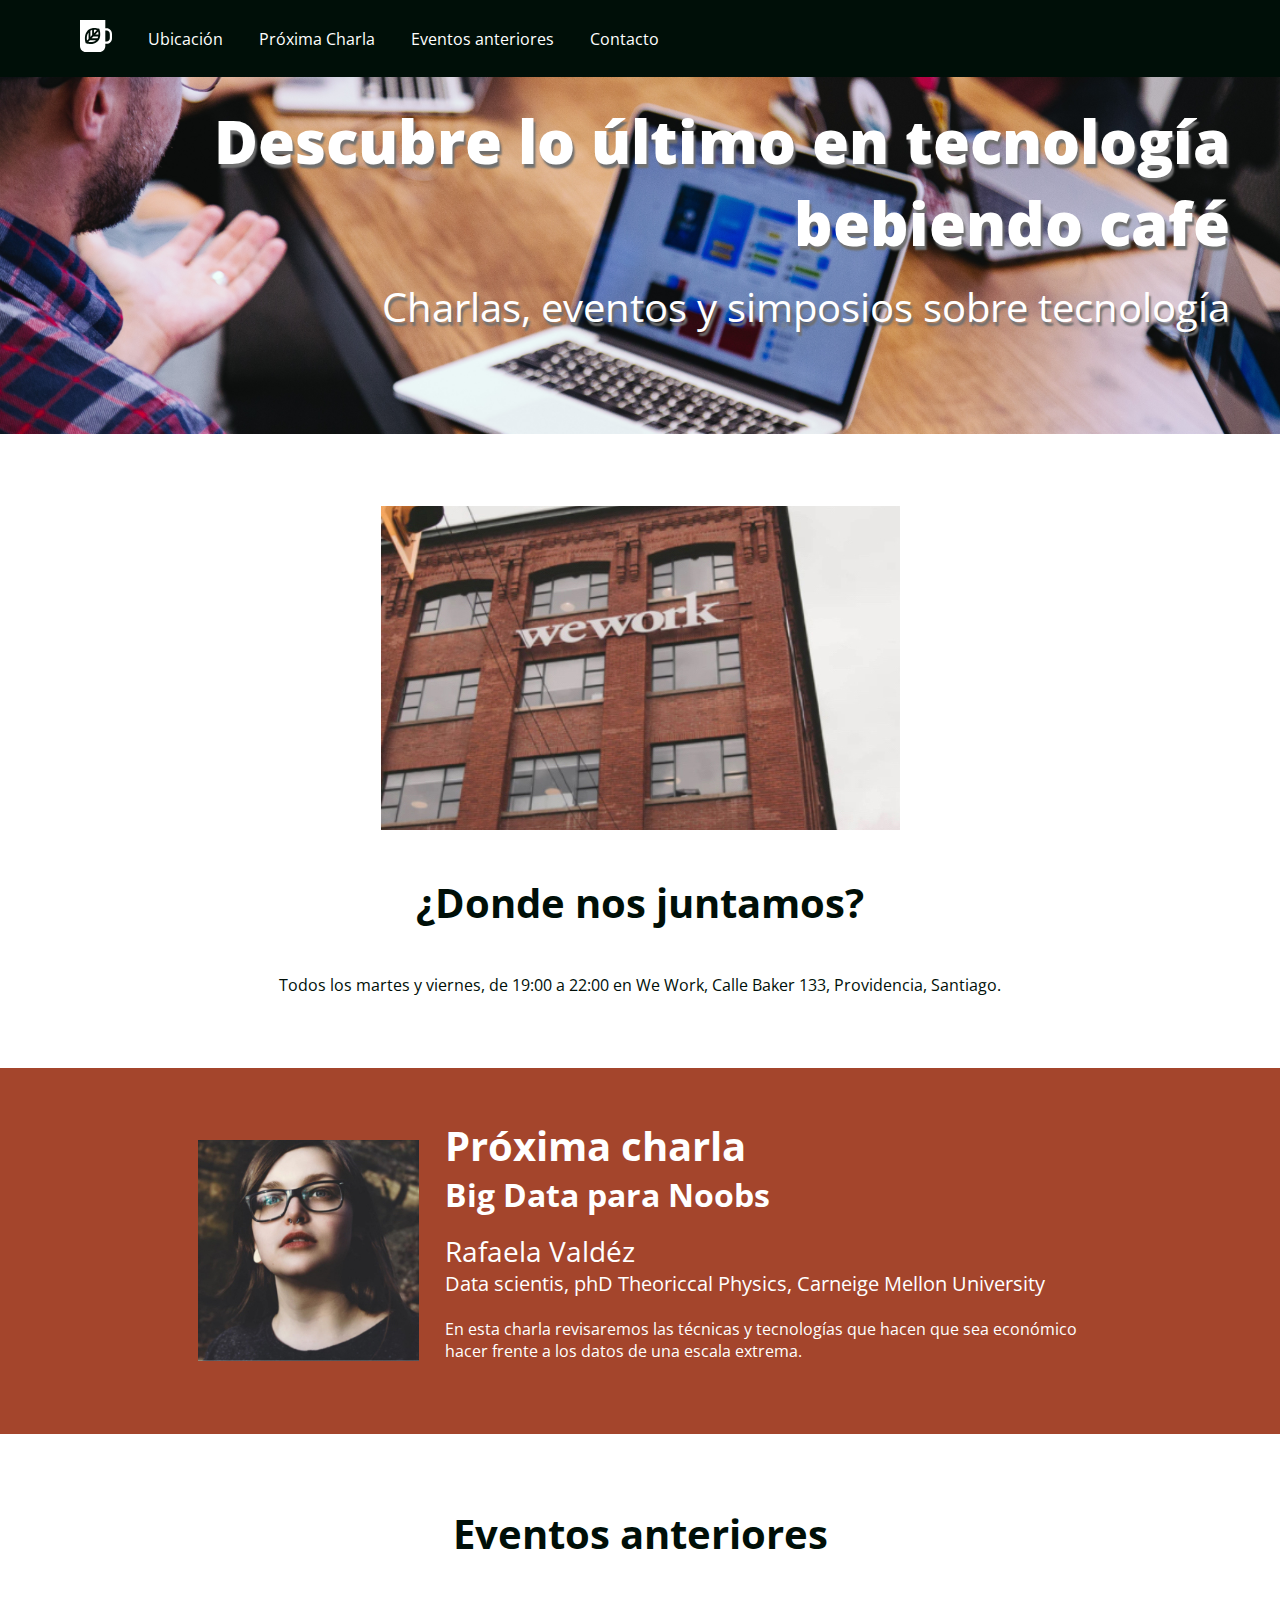
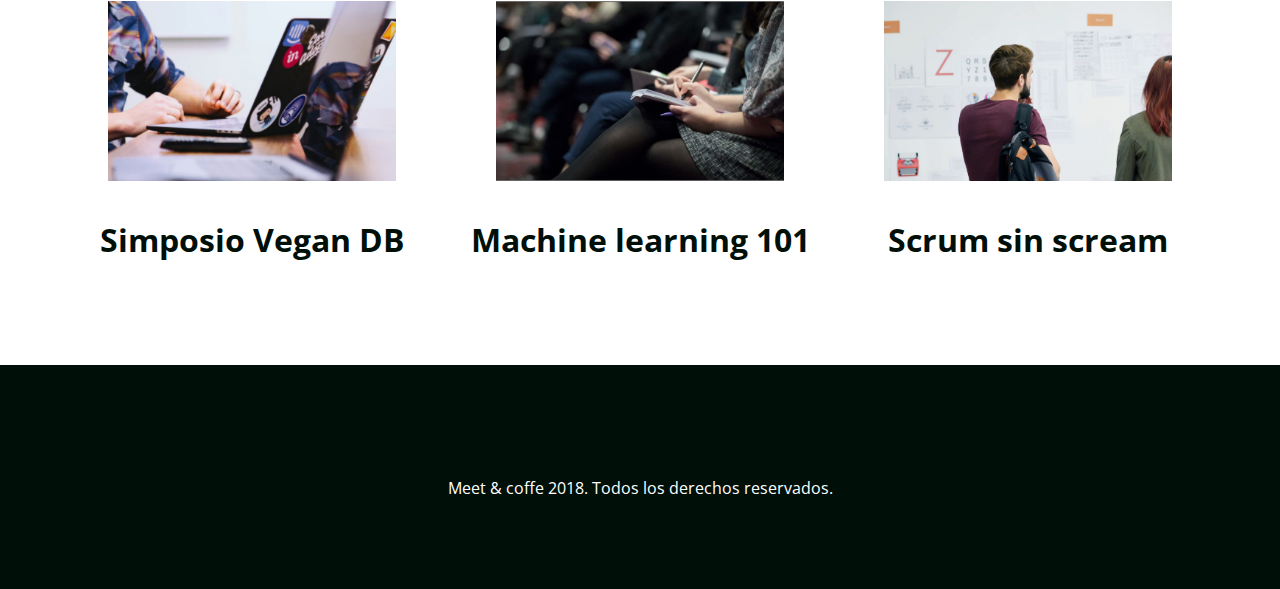
<file: proyecto_meet_coffee/index.html>
<!DOCTYPE html>
<html>
<head>
	<title>Meet & Coffee</title>
	<meta charset="utf-8">
	<link rel="shortcut icon" type="image/png" href="favicon.png">
	<meta name="author" content="Francisca Medina Concha">
	<meta name="description" content="Comparte tus conocimientos tomando café">
	<meta name="keywords" content="charlas, eventos, simposios, tecnología, co-work">
	<link href="https://fonts.googleapis.com/css?family=Open+Sans:400,700,800" rel="stylesheet">
	<link rel="stylesheet" href="https://use.fontawesome.com/releases/v5.6.3/css/all.css" integrity="sha384-UHRtZLI+pbxtHCWp1t77Bi1L4ZtiqrqD80Kn4Z8NTSRyMA2Fd33n5dQ8lWUE00s/" crossorigin="anonymous">
	<link rel="stylesheet" href="assets/css/style.css">
</head>
<body>
	<nav class="oscuro">
		<ul>
			<li class="icono"><a href="#inicio">
				<svg xmlns="http://www.w3.org/2000/svg" viewBox="0 0 44 44"><path d="M11.8 26l-2.2 2.3c-.5-2.9-.7-7.5 2.2-11.2V26zm-.4 4.1c2.7.5 7.2.7 10.6-2.3h-8.5l-2.1 2.3zm5.3-16.2c-.8.2-1.7.5-2.4.9v8.5l2.4-2.6v-6.8zm2.5-.3v4.6l4-4.2c-1.1-.3-2.5-.5-4-.4zM16 25.2h8.1c.4-.8.7-1.7.9-2.6h-6.6L16 25.2zm28-6.1V25c0 4.3-3.3 7.8-7.4 7.8h-1.8v2.9c0 4.6-3.6 8.3-7.9 8.3h-19C3.6 44 0 40.3 0 35.7V0h34.8v11.4h1.8c4.1 0 7.4 3.5 7.4 7.7zm-16.2.9c.1-2.6-.4-5-.8-6.4-.2-.9-.4-1.4-.4-1.4s-.5-.2-1.4-.4c-1.4-.4-3.6-.9-6.1-.8-.8 0-1.7.1-2.5.3-.8.2-1.6.4-2.4.7-.9.4-1.7.8-2.5 1.5-.6.5-1.1 1-1.6 1.6-4.5 5.4-3.4 12.5-2.6 15.5.2.9.4 1.4.4 1.4s.5.2 1.4.4c2.8.8 9.6 2 14.7-2.7.6-.5 1.1-1.1 1.5-1.7.6-.8 1-1.7 1.4-2.6.3-.8.5-1.7.7-2.6.1-1.1.2-1.9.2-2.8zm13.2-.9c0-2.6-2-4.6-4.4-4.6h-1.8v15.1h1.8c2.4 0 4.4-2.1 4.4-4.6v-5.9zM21 20h4.4c0-1.6-.1-3-.4-4.2L21 20z"/></svg>
			</a></li>
			<li><a href="#ubicacion">Ubicación</a></li>
			<li><a href="#proxima-charla">Próxima Charla</a> </li>
			<li><a href="#eventos">Eventos anteriores</a></li>
			<li><a href="#contacto">Contacto</a></li>
		</ul>
	</nav>

  <header id="inicio" class="hero-section">
    <h1>Descubre lo último en tecnología bebiendo café</h1>
    <h2 class="subtitulo">Charlas, eventos y simposios sobre tecnología</h2>
  </header>

  <section id="ubicacion">
    <img src="assets/img/we-work.jpg" alt="We work location">
  	<h2>¿Donde nos juntamos?</h2>
  	<p>Todos los martes y viernes, de 19:00  a 22:00 en We Work, Calle Baker 133, Providencia, Santiago.</p>
  </section>

	<section id="proxima-charla" class="sweet-brown">
		<div class="centrado">
			<img src="assets/img/speaker.jpg" alt="speaker" class="charla-speaker">
			<div class="charla-texto">
				<h2>Próxima charla</h2>
		  	<h3>Big Data para Noobs</h3>
		  	<h4>Rafaela Valdéz</h4>
		  	<h5>Data scientis, phD Theoriccal Physics, Carneige Mellon University</h5>
		  	<p>En esta charla revisaremos las técnicas y tecnologías que hacen que sea económico hacer frente a los datos de una escala extrema.</p>
			</div>
		</div>
	</section>

  <section id="eventos">
  	<h2>Eventos anteriores</h2>
		<article class="evento">
			<a href="evento01.html"><img src="assets/img/simposio-vegan.jpg" alt="Event-Simposio-VeganDB"></a>
			<h3>Simposio Vegan DB</h3>
		</article>

		<article class="evento">
	  	<img src="assets/img/machine-learning.jpg" alt="machine-learning">
	  	<h3>Machine learning 101</h3>
		</article>

		<article class="evento">
	  	<img src="assets/img/scrum-sin-scream.jpg" alt="scrum-sin-scream">
	  	<h3>Scrum sin scream</h3>
		</article>
  </section>

	<footer id="contacto" class="oscuro">
		<a href="https://github.com"><i class="fab fa-github-square fa-5x"></i></a>
		<a href="https://twitter.com"><i class="fab fa-twitter-square fa-5x"></i></a>
		<a href="https://www.linkedin.com"><i class="fab fa-linkedin fa-5x"></i></a>
	  <p>Meet & coffe 2018. Todos los derechos reservados.</p>
	</footer>
</body>
</html>
</file>
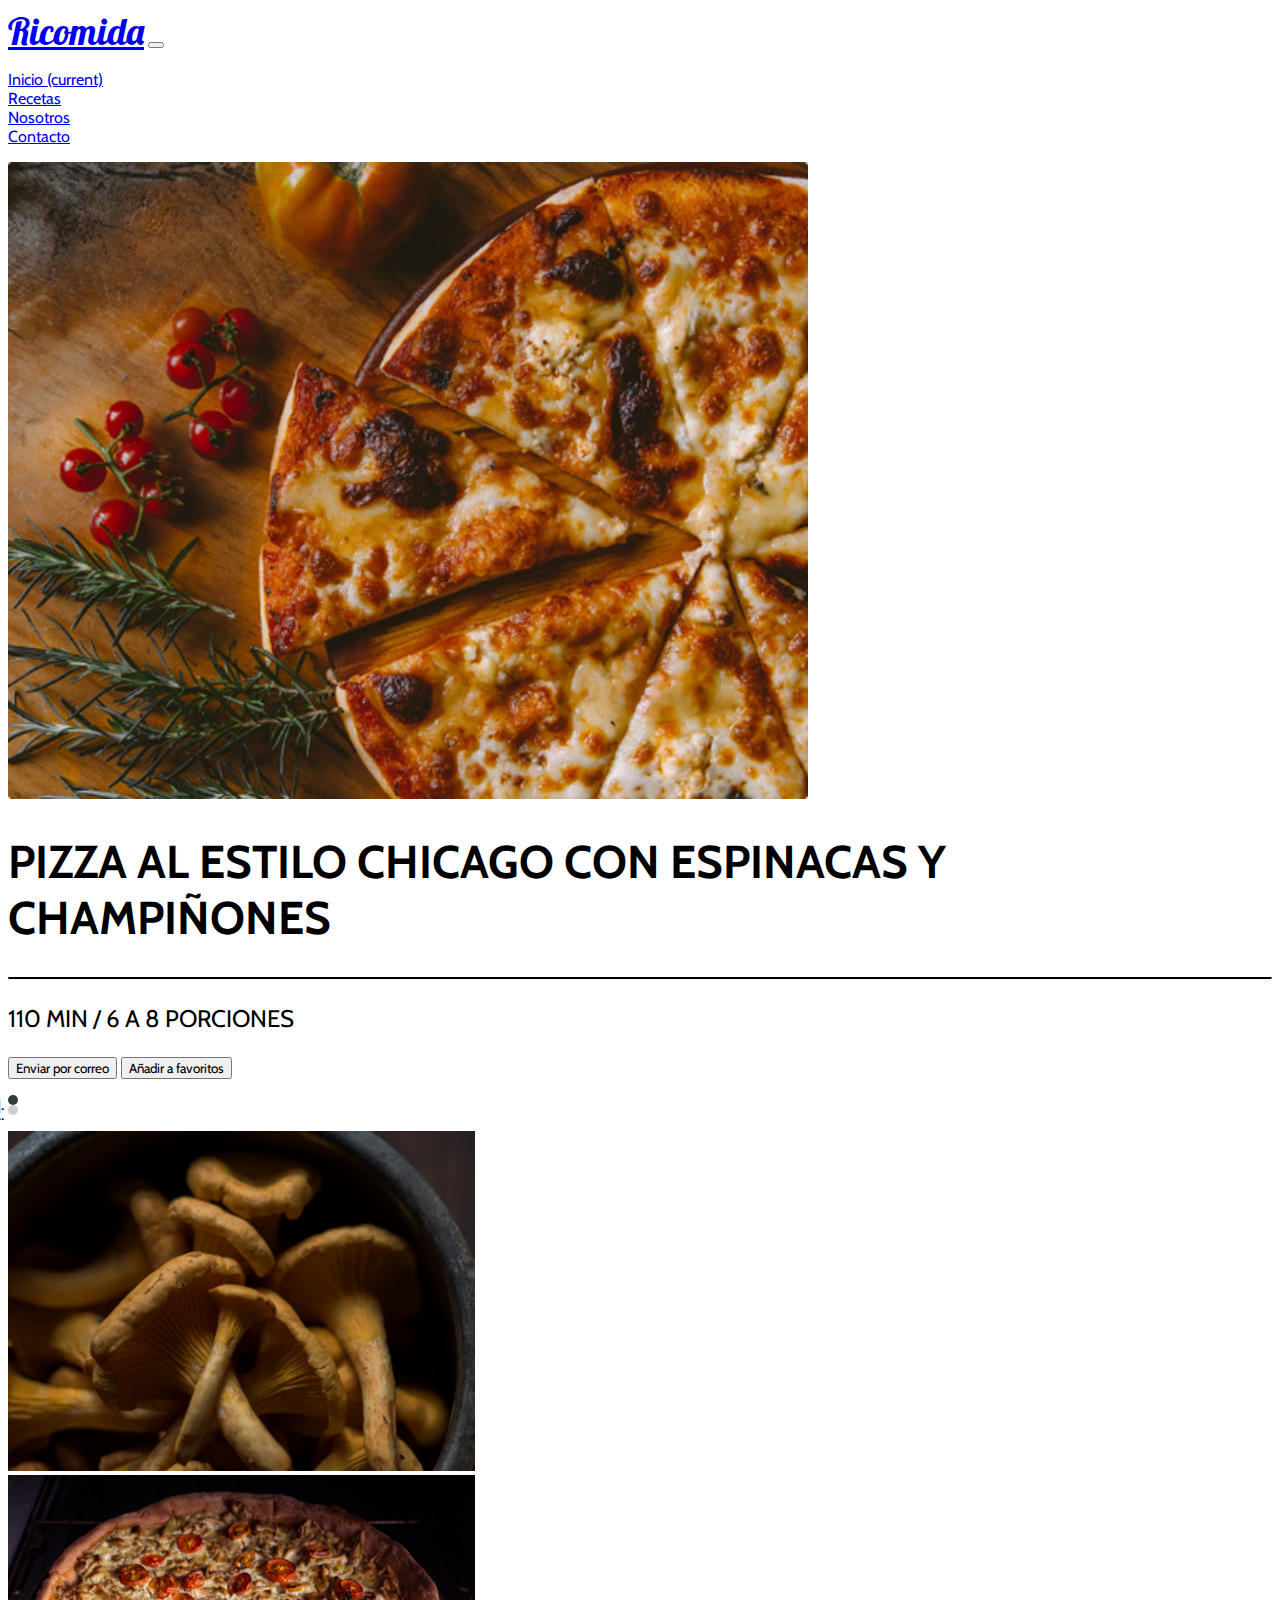
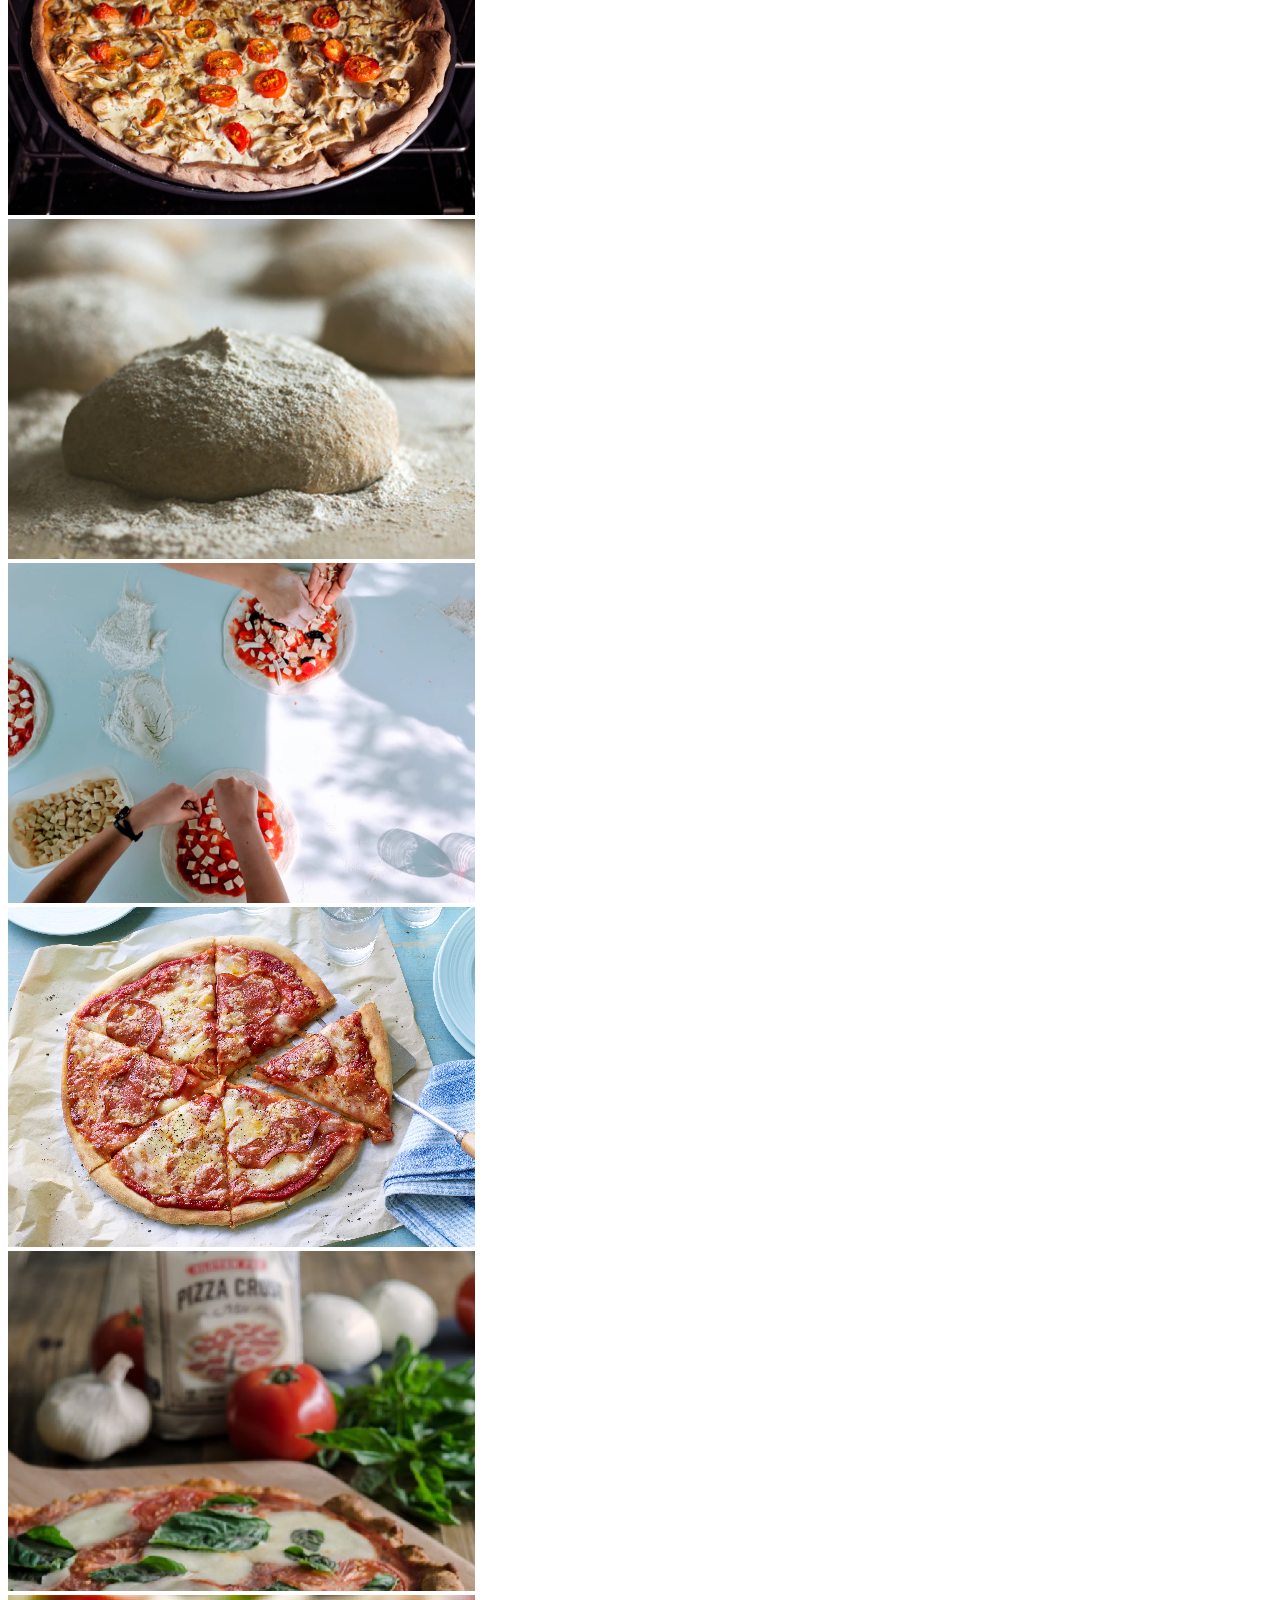
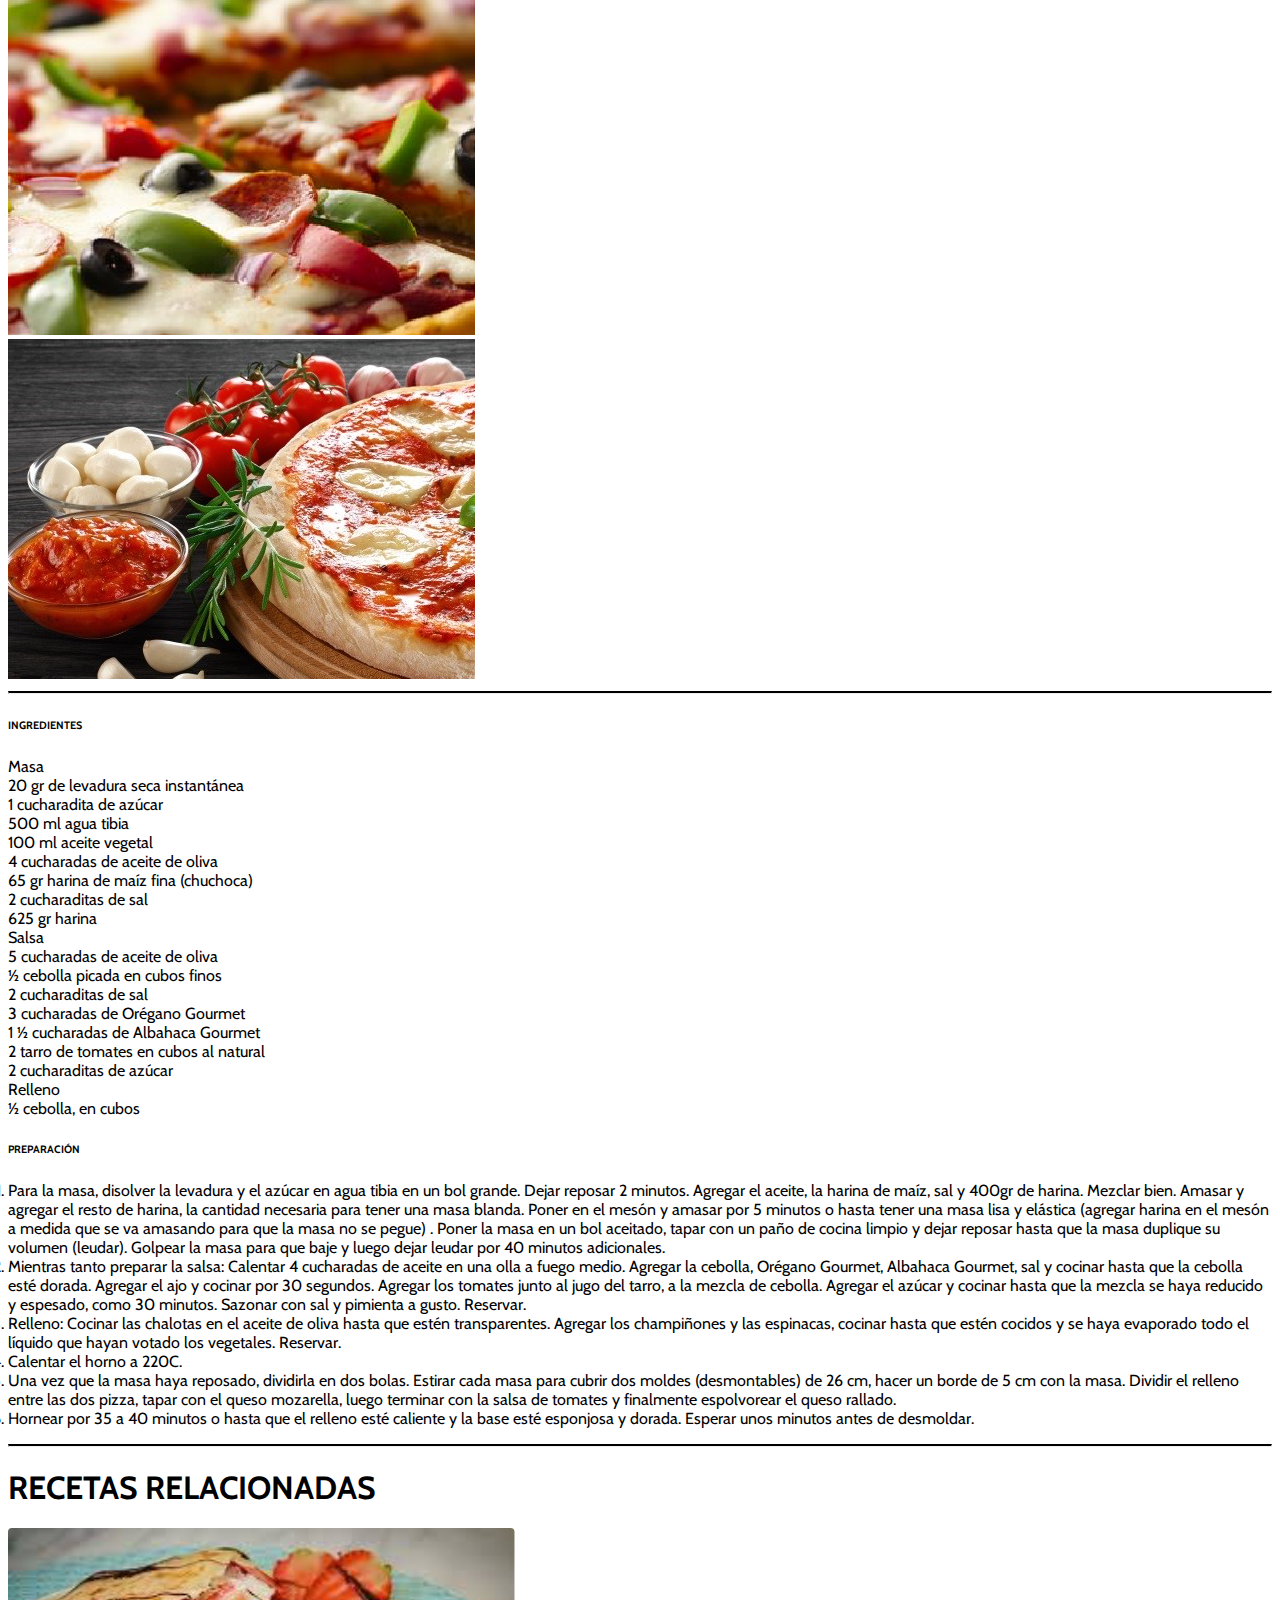
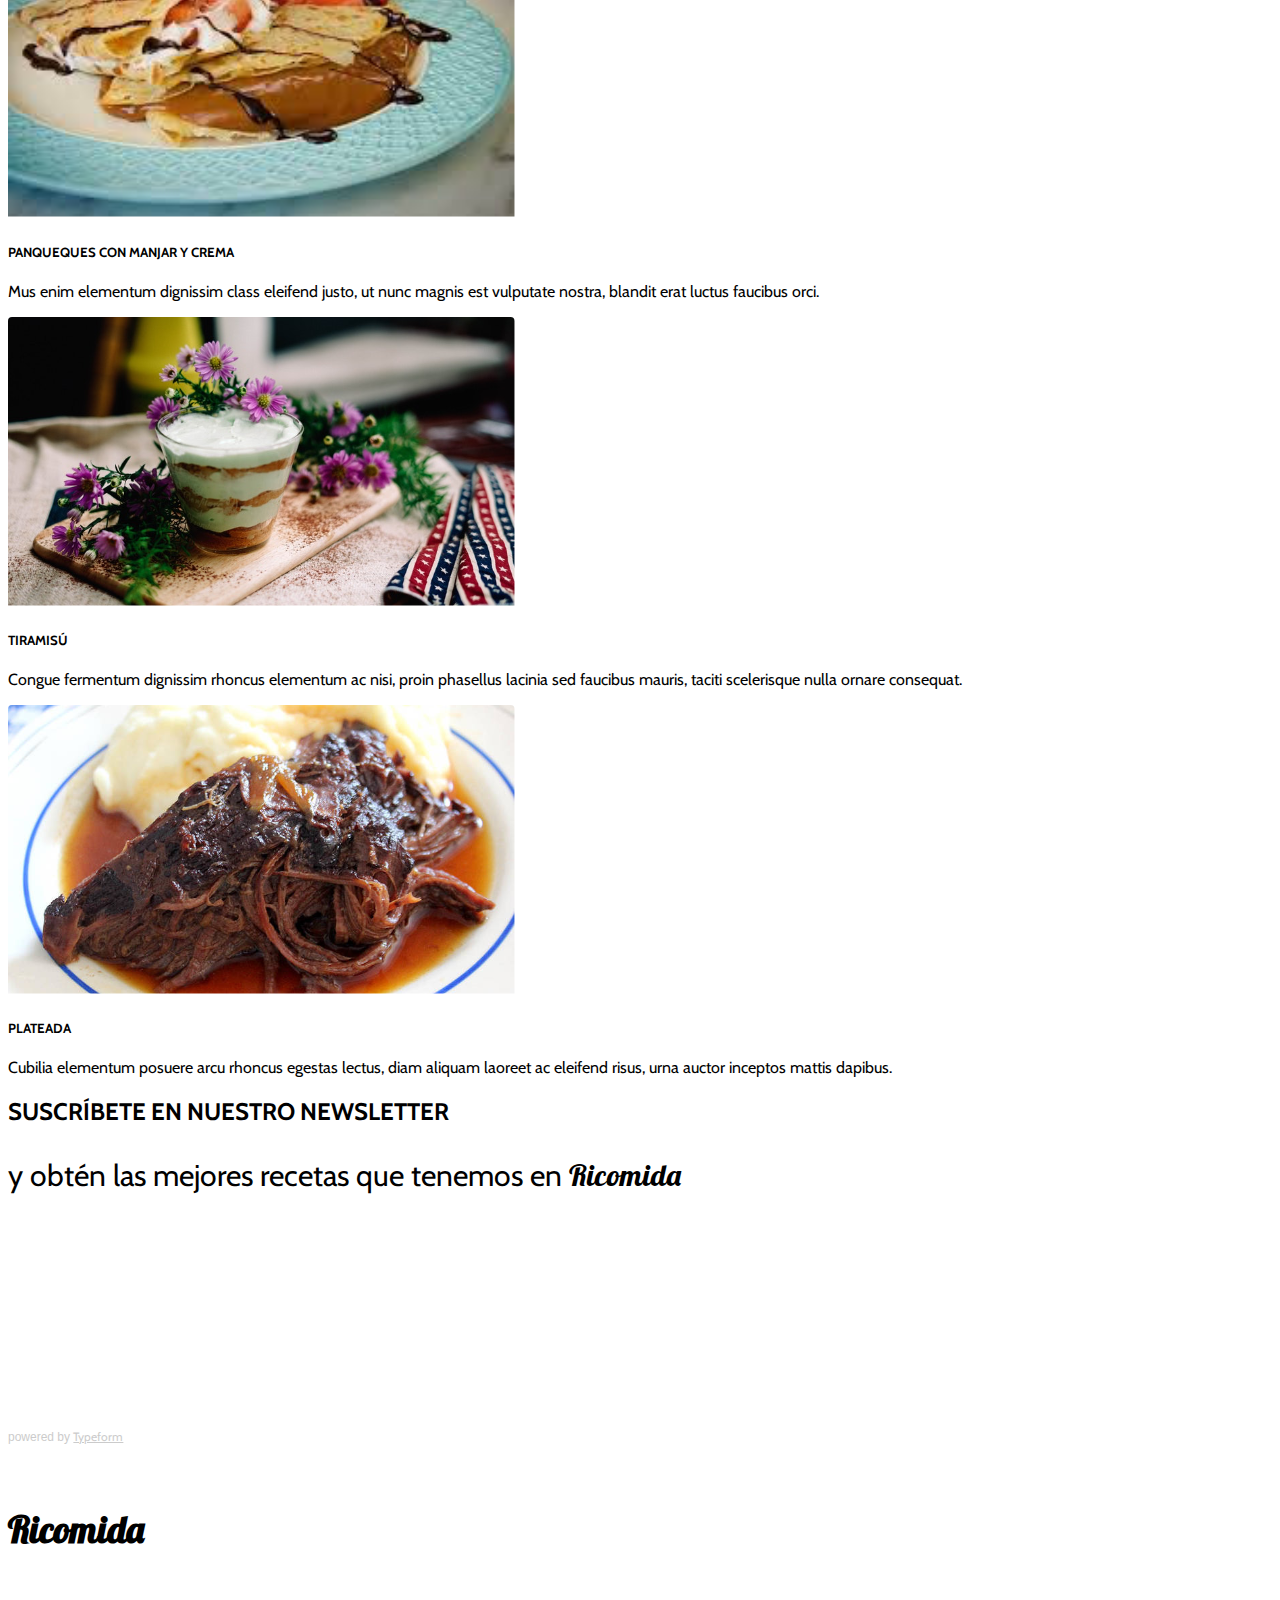
<file: ricomida/index.html>
<!DOCTYPE html>
<html lang="es" dir="ltr">
  <head>
    <meta charset="utf-8">
    <meta name="viewport" content="width=device-width, initial-scale=1.0">
    <title>Ricomida</title>
    <!--bootstrap-->
    <link rel="stylesheet" href="https://stackpath.bootstrapcdn.com/bootstrap/4.1.3/css/bootstrap.min.css" integrity="sha384-MCw98/SFnGE8fJT3GXwEOngsV7Zt27NXFoaoApmYm81iuXoPkFOJwJ8ERdknLPMO" crossorigin="anonymous">
    <!--google fonts-->
    <link href="https://fonts.googleapis.com/css?family=Cabin:400,700|Lobster" rel="stylesheet">
    <!--Mi estilo-->
    <link rel="stylesheet" href="assets/css/style.css">
  </head>
  <body>
      <nav class="navbar navbar-expand-lg navbar-dark bg-dark fixed-top text-white">
    <a class="navbar-brand lobster" href="#">Ricomida</a>
    <button class="navbar-toggler" type="button" data-toggle="collapse" data-target="#navbarNav" aria-controls="navbarNav" aria-expanded="false" aria-label="Toggle navigation">
      <span class="navbar-toggler-icon"></span>
    </button>
    <div class="collapse navbar-collapse" id="navbarNav">
      <ul class="navbar-nav ml-auto mr-5">
        <li class="nav-item active">
          <a class="nav-link" href="#">Inicio <span class="sr-only">(current)</span></a>
        </li>
        <li class="nav-item">
          <a class="nav-link" href="#">Recetas</a>
        </li>
        <li class="nav-item">
          <a class="nav-link" href="#">Nosotros</a>
        </li>
        <li class="nav-item">
          <a class="nav-link" href="#">Contacto</a>
        </li>
      </ul>
    </div>
  </nav>

<header class="container my-5 pt-5">

<div class="row">
  <div class="col-sm-6">
    <img class=" img-fluid" src="assets/img/principal.jpg" alt="Comida">
  </div>

<div class="col-sm-6">
  <h1 class="font-weight-bold pt-5 ">PIZZA AL ESTILO CHICAGO CON ESPINACAS Y CHAMPIÑONES</h1>
  <hr>
  <p class="font-weight-bold my-3 pb-4">110 MIN / 6 A 8 PORCIONES</p>

  <button type="button" class="btn btn-light" data-toggle="tooltip" data-trigger="hover" data-placement="bottom" title="Presiona para enviar a tu correo">Enviar por correo</button>
  <button type="button" class="btn btn-light" data-toggle="tooltip" data-trigger="hover" data-placement="right" title="Agrega esta receta a tus favoritos">Añadir a favoritos</button>

</div>



</div>

    </header>


    <div id="carouselExampleIndicators" class="carousel slide container text-center d-none d-xs-block d-sm-block" data-ride="carousel">
      <ol class="carousel-indicators">
        <li data-target="#carouselExampleIndicators" data-slide-to="0" class="active"></li>
        <li data-target="#carouselExampleIndicators" data-slide-to="1"></li>
      </ol>
      <div class="carousel-inner">
        <div class="carousel-item active">
          <div class="row p-5">
            <div class="col-3">
              <img class="img-fluid" src="assets/img/slider-1.png" alt="slide-1">
            </div>
            <div class="col-3">
              <img class="img-fluid" src="assets/img/slider-2.png" alt="slide-2">
            </div>
            <div class="col-3">
              <img class="img-fluid" src="assets/img/slider-3.png" alt="slide-3">
            </div>
            <div class="col-3">
              <img class="img-fluid" src="assets/img/slider-4.png" alt="slide-4">
            </div>
          </div>
        </div>
        <div class="carousel-item">
          <div class="row p-5">
            <div class="col-3">
              <img class="img-fluid" src="assets/img/slider-5.png" alt="slide-5">
            </div>
            <div class="col-3">
              <img class="img-fluid" src="assets/img/slider-6.png" alt="slide-6">
            </div>
            <div class="col-3">
              <img class="img-fluid" src="assets/img/slider-7.png" alt="slide-7">
            </div>
            <div class="col-3">
              <img class="img-fluid" src="assets/img/slider-8.png" alt="slide-8">
            </div>
          </div>
        </div>

      </div>
      <hr class="container">
    </div>



<section class="container font weight-regular" #id="receta">
  <div class="row">
<div class="col-sm-6 text-left px-5">

<h6 class="mb-5">INGREDIENTES</h6>
<ul>
  <li class="mb-4">Masa</li>
  <li>20 gr de levadura seca instantánea</li>
  <li>1 cucharadita de azúcar</li>
  <li>500 ml agua tibia</li>
  <li>100 ml aceite vegetal</li>
  <li>4 cucharadas de aceite de oliva</li>
  <li>65 gr harina de maíz fina (chuchoca)</li>
  <li>2 cucharaditas de sal</li>
  <li>625 gr harina</li>
  <li class="mb-4">Salsa</li>
  <li>5 cucharadas de aceite de oliva</li>
  <li>½ cebolla picada en cubos finos</li>
  <li>2 cucharaditas de sal</li>
  <li>3 cucharadas de Orégano Gourmet</li>
  <li>1 ½ cucharadas de Albahaca Gourmet</li>
  <li>2 tarro de tomates en cubos al natural</li>
  <li>2 cucharaditas de azúcar</li>
  <li class="mb-4">Relleno</li>
  <li>½ cebolla, en cubos</li>
</ul>

</div>
<div class="col-sm-6 text-left px-5">
  <h6 class="mb-5">PREPARACIÓN</h6>
  <ol>
    <li class="mb-4">Para la masa, disolver la levadura y el azúcar en agua tibia en un bol grande. Dejar reposar 2 minutos. Agregar el aceite, la harina de maíz, sal y 400gr de harina. Mezclar bien. Amasar y agregar el resto de harina, la cantidad necesaria para tener una masa blanda. Poner en el mesón y amasar por 5 minutos o hasta tener una masa lisa y elástica (agregar harina en el mesón a medida que se va amasando para que la masa no se pegue) . Poner la masa en un bol aceitado, tapar con un paño de cocina limpio y dejar reposar hasta que la masa duplique su volumen (leudar). Golpear la masa para que baje y luego dejar leudar por 40 minutos adicionales.</li>
    <li class="mb-4">Mientras tanto preparar la salsa: Calentar 4 cucharadas de aceite en una olla a fuego medio. Agregar la cebolla, Orégano Gourmet, Albahaca Gourmet, sal y cocinar hasta que la cebolla esté dorada. Agregar el ajo y cocinar por 30 segundos. Agregar los tomates junto al jugo del tarro, a la mezcla de cebolla. Agregar el azúcar y cocinar hasta que la mezcla se haya reducido y espesado, como 30 minutos. Sazonar con sal y pimienta a gusto. Reservar.</li>
    <li class="mb-4">Relleno: Cocinar las chalotas en el aceite de oliva hasta que estén transparentes. Agregar los champiñones y las espinacas, cocinar hasta que estén cocidos y se haya evaporado todo el líquido que hayan votado los vegetales. Reservar.</li>
    <li class="mb-4">Calentar el horno a 220C.</li>
    <li class="mb-4">Una vez que la masa haya reposado, dividirla en dos bolas. Estirar cada masa para cubrir dos moldes (desmontables) de 26 cm, hacer un borde de 5 cm con la masa. Dividir el relleno entre las dos pizza, tapar con el queso mozarella, luego terminar con la salsa de tomates y finalmente espolvorear el queso rallado.</li>
    <li class="mb-4">Hornear por 35 a 40 minutos o hasta que el relleno esté caliente y la base esté esponjosa y dorada. Esperar unos minutos antes de desmoldar.</li>
  </ol>
</div>

  </div>
  <hr>
</section>



<section class="container my-4">
  <h1 class="text-center">RECETAS RELACIONADAS</h1>

  <div class="card-group">
    <div class="card m-3">
      <img src="assets/img/recipe-card-1.png" class="card-img-top" alt="receta-1">
      <div class="card-body">
        <h5 class="card-title">PANQUEQUES CON MANJAR Y CREMA</h5>
        <p class="card-text">Mus enim elementum dignissim class eleifend justo, ut nunc magnis est vulputate nostra, blandit erat luctus faucibus orci.</p>
      </div>
    </div>
    <div class="card m-3">
      <img src="assets/img/recipe-card-2.png" class="card-img-top" alt="receta-2">
      <div class="card-body">
        <h5 class="card-title">TIRAMISÚ</h5>
        <p class="card-text">Congue fermentum dignissim rhoncus elementum ac nisi, proin phasellus lacinia sed faucibus mauris, taciti scelerisque nulla ornare consequat.</p>
      </div>
    </div>
    <div class="card m-3">
      <img src="assets/img/recipe-card-3.png" class="card-img-top" alt="receta-3">
      <div class="card-body">
        <h5 class="card-title">PLATEADA</h5>
        <p class="card-text">Cubilia elementum posuere arcu rhoncus egestas lectus, diam aliquam laoreet ac eleifend risus, urna auctor inceptos mattis dapibus.</p>
      </div>
    </div>
  </div>
</section>

<div class="newsletter bg-danger m-0">
<h2 class="text-center font-weight-bold text-white py-5 px-5">SUSCRÍBETE EN NUESTRO NEWSLETTER</h2>
<p class="text-white text-center m-0 mx-5">y obtén las mejores recetas que tenemos en <span class="lobster ">Ricomida</span></p>
<div class="typeform-widget" data-url="https://hansraute.typeform.com/to/jQ3Elk" style="width: 100%; height: 200px;"></div> <script> (function() { var qs,js,q,s,d=document, gi=d.getElementById, ce=d.createElement, gt=d.getElementsByTagName, id="typef_orm", b="https://embed.typeform.com/"; if(!gi.call(d,id)) { js=ce.call(d,"script"); js.id=id; js.src=b+"embed.js"; q=gt.call(d,"script")[0]; q.parentNode.insertBefore(js,q) } })() </script> <div style="font-family: Sans-Serif;font-size: 12px;color: #999;opacity: 0.5; padding-top: 5px;"> powered by <a href="https://admin.typeform.com/signup?utm_campaign=jQ3Elk&utm_source=typeform.com-13363962-Basic&utm_medium=typeform&utm_content=typeform-embedded-poweredbytypeform&utm_term=EN" style="color: #999" target="_blank">Typeform</a> </div>

<footer class="bg-dark text-white m-0">
  <h5 class="lobster p-5 text-white text-center m-0">Ricomida</h5>
</footer>


    <!--jQuery 3.3.1-->
    <script src="https://code.jquery.com/jquery-3.3.1.slim.min.js" integrity="sha384-q8i/X+965DzO0rT7abK41JStQIAqVgRVzpbzo5smXKp4YfRvH+8abtTE1Pi6jizo" crossorigin="anonymous"></script>
    <!--Popper JS 1.14.3-->
    <script src="https://cdnjs.cloudflare.com/ajax/libs/popper.js/1.14.3/umd/popper.min.js" integrity="sha384-ZMP7rVo3mIykV+2+9J3UJ46jBk0WLaUAdn689aCwoqbBJiSnjAK/l8WvCWPIPm49" crossorigin="anonymous"></script>
    <!--Bootstrap JS 4.1.3-->
    <script src="https://stackpath.bootstrapcdn.com/bootstrap/4.1.3/js/bootstrap.min.js" integrity="sha384-ChfqqxuZUCnJSK3+MXmPNIyE6ZbWh2IMqE241rYiqJxyMiZ6OW/JmZQ5stwEULTy" crossorigin="anonymous"></script>

    <script src="assets/js/script.js"></script>
  </body>
</html>
</file>
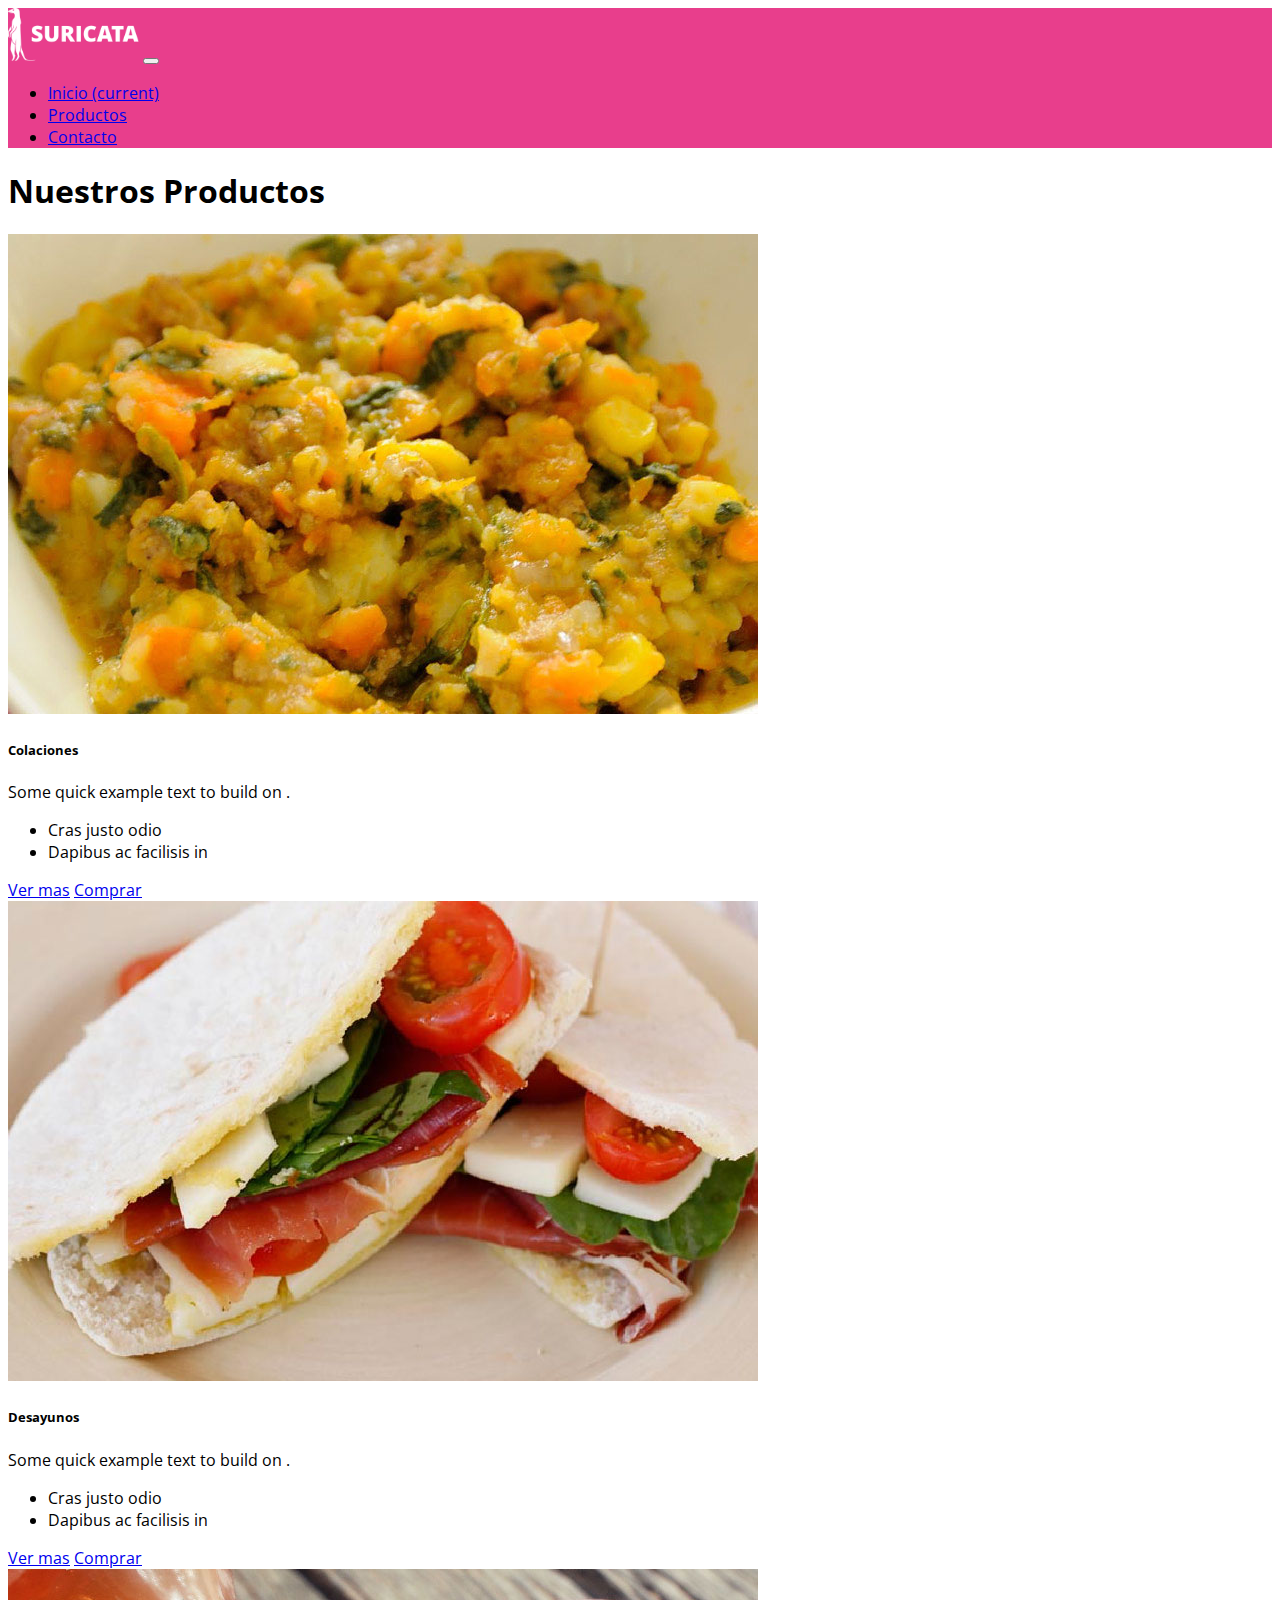
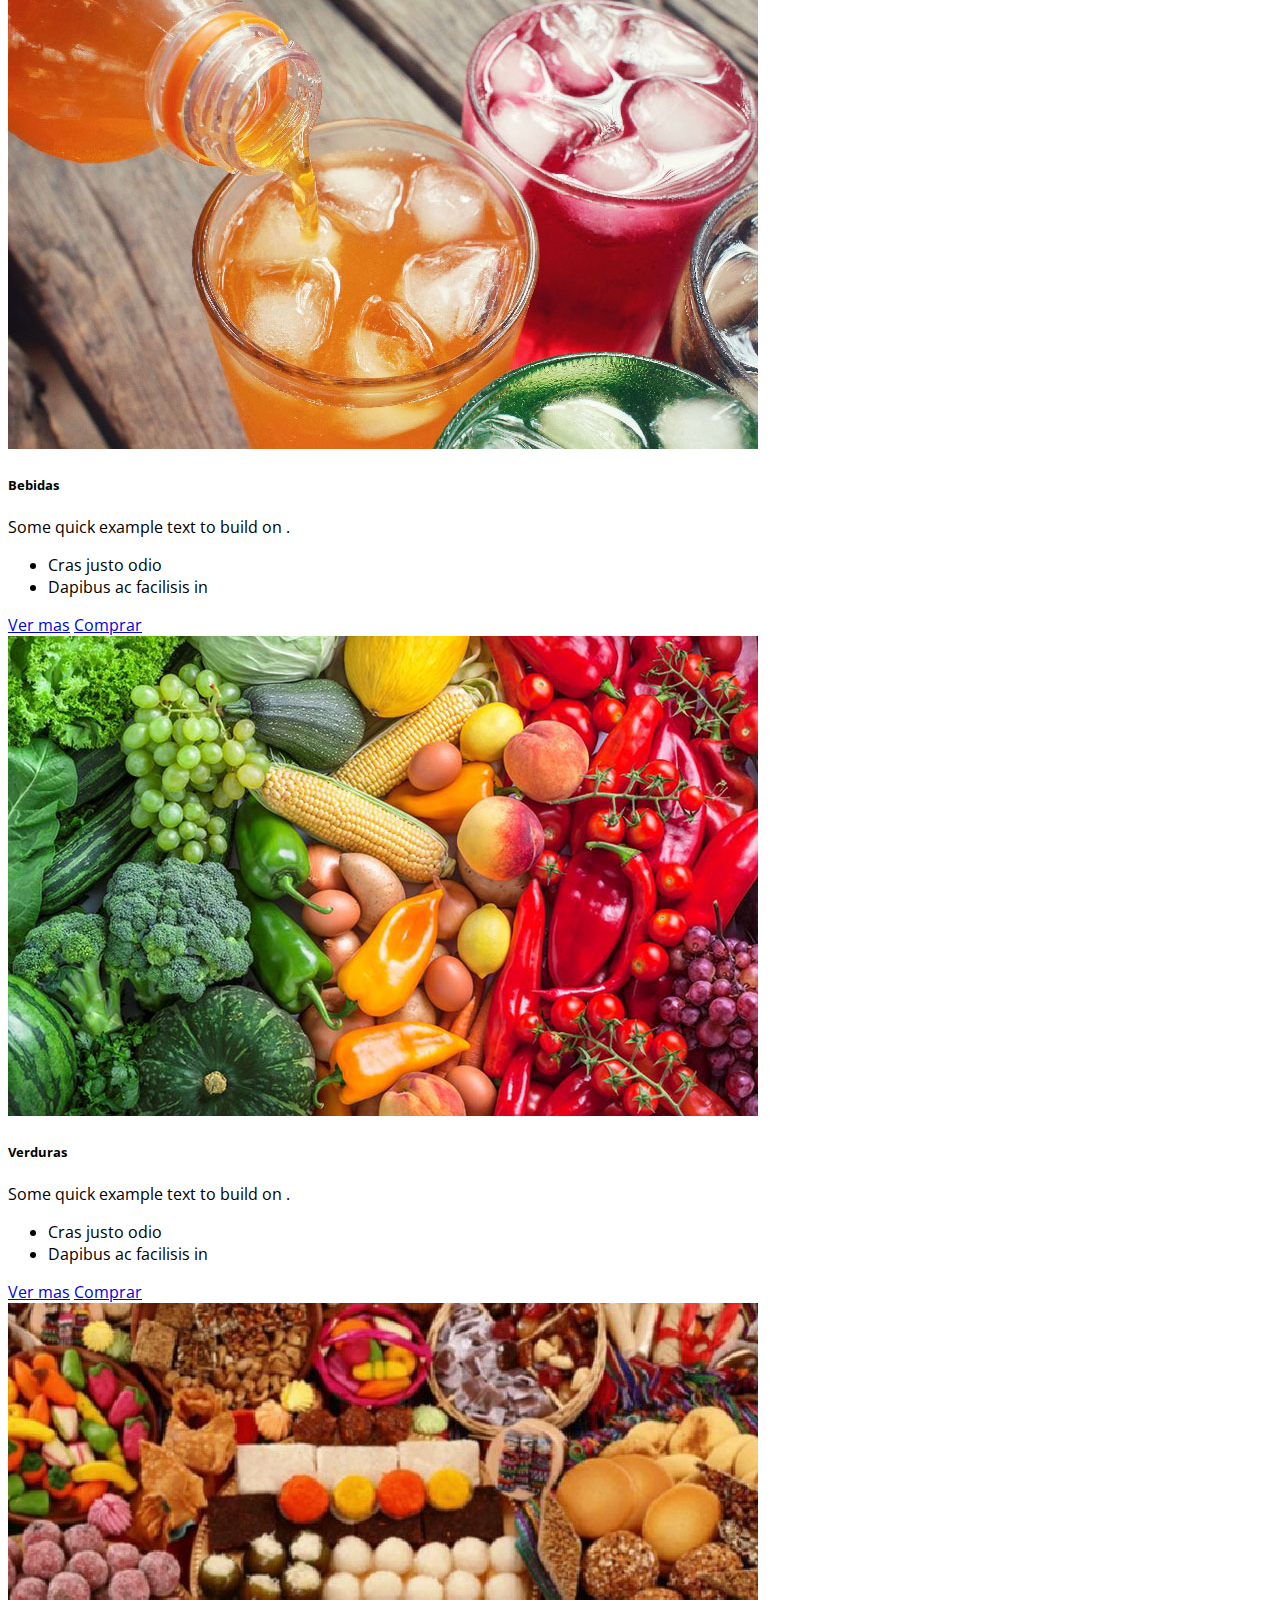
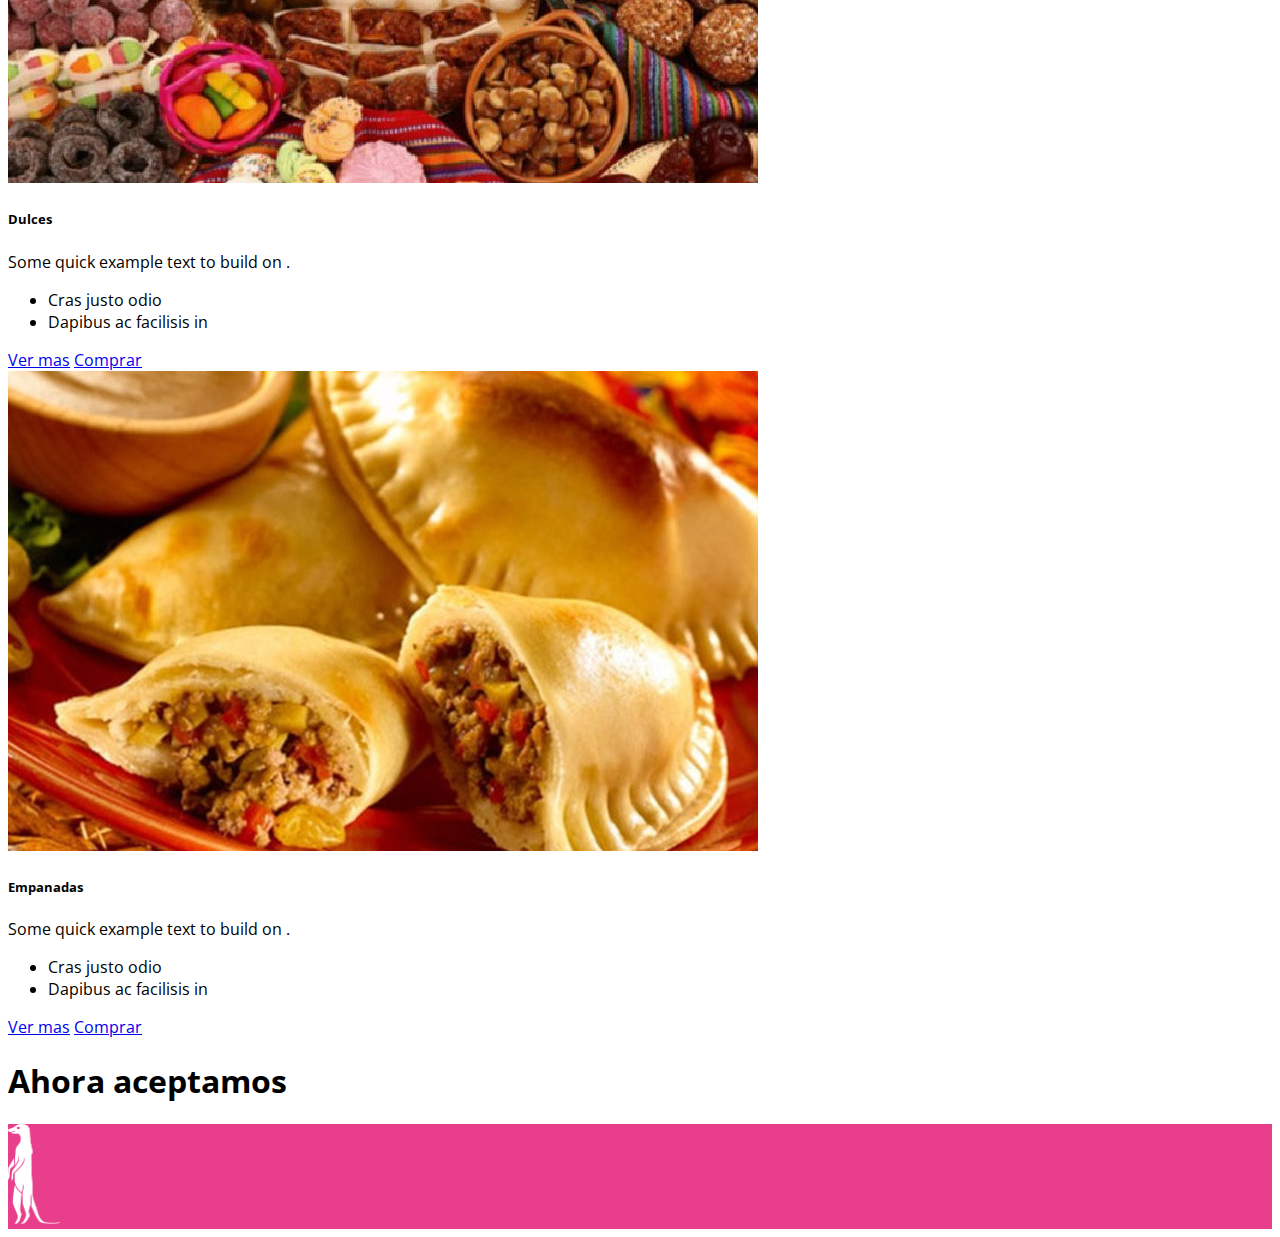
<file: Suricata/index.html>
<!DOCTYPE html>
<html lang="es" dir="ltr">
  <head>
    <meta charset="utf-8">
    <title>Suricatas</title>
    <meta name="viewport" content="width=device-width, initial-scale=1.0">
    <!--bootstrap-->
  <link rel="stylesheet" href="https://stackpath.bootstrapcdn.com/bootstrap/4.2.1/css/bootstrap.min.css" integrity="sha384-GJzZqFGwb1QTTN6wy59ffF1BuGJpLSa9DkKMp0DgiMDm4iYMj70gZWKYbI706tWS" crossorigin="anonymous">
  <!--Google fonts-->
  <link href="https://fonts.googleapis.com/css?family=Open+Sans:400,700" rel="stylesheet">
     <!--fontawesome-->
    <link rel="stylesheet" href="https://use.fontawesome.com/releases/v5.6.3/css/all.css" integrity="sha384-UHRtZLI+pbxtHCWp1t77Bi1L4ZtiqrqD80Kn4Z8NTSRyMA2Fd33n5dQ8lWUE00s/" crossorigin="anonymous">
    <!--mi estilo-->
  <link rel="stylesheet" href="assets/css/style.css">
  </head>

  <body>

    <nav class="navbar navbar-expand-lg navbar-dark bg-pink fixed-top ">
      <div class="container">
        <a class="navbar-brand" href="#"><img src="assets/img/logo.png" alt="Suricata-logo"></a>
        <button class="navbar-toggler" type="button" data-toggle="collapse" data-target="#navbarNav" aria-controls="navbarNav" aria-expanded="false" aria-label="Toggle navigation">
          <span class="navbar-toggler-icon"></span>
        </button>
        <div class="collapse navbar-collapse" id="navbarNav">
          <ul class="navbar-nav ml-auto">
            <li class="nav-item active">
              <a class="nav-link" href="#">Inicio <span class="sr-only">(current)</span></a>
            </li>
            <li class="nav-item">
              <a class="nav-link" href="#">Productos</a>
            </li>
            <li class="nav-item">
              <a class="nav-link" href="#">Contacto</a>
            </li>
          </ul>
        </div>
      </div>
    </nav>

  <section class=" text-center container mb-5">
    <h1 class="display-3 font-weight-bold text-muted mt-5 py-5">Nuestros Productos</h1>

    <div class="card-deck mb-5">

      <div class="card mx-5">
        <img src="assets/img/colaciones.jpg" class="card-img-top" alt="Colaciones">
        <div class="card-body">
          <h5 class="card-title font-weight-bold">Colaciones</h5>
          <p class="card-text text-left font-weight-regular">Some quick example text to build on .</p>
        </div>
        <ul class="list-group list-group-flush">
          <li class="list-group-item font-weight-regular text-left">Cras justo odio</li>
          <li class="list-group-item font-weight-regular text-left">Dapibus ac facilisis in</li>
        </ul>
        <div class="card-body text-left font-weight-regular">
          <a href="#" class="card-link">Ver mas</a>
          <a href="#" class="card-link">Comprar</a>
        </div>
      </div>


      <div class="card mx-5" >
        <img src="assets/img/desayunos.jpg" class="card-img-top" alt="Desayunos">
        <div class="card-body">
          <h5 class="card-title font-weight-bold">Desayunos</h5>
          <p class="card-text text-left font-weight-regular">Some quick example text to build on .</p>
        </div>
        <ul class="list-group list-group-flush">
          <li class="list-group-item font-weight-regular text-left">Cras justo odio</li>
          <li class="list-group-item font-weight-regular text-left">Dapibus ac facilisis in</li>
        </ul>
        <div class="card-body text-left font-weight-regular">
          <a href="#" class="card-link">Ver mas</a>
          <a href="#" class="card-link">Comprar</a>
        </div>
      </div>

      <div class="card mx-5">
        <img src="assets/img/bebidas.jpg" class="card-img-top" alt="Bebidas">
        <div class="card-body">
          <h5 class="card-title font-weight-bold">Bebidas</h5>
          <p class="card-text text-left font-weight-regular">Some quick example text to build on .</p>
        </div>
        <ul class="list-group list-group-flush">
          <li class="list-group-item font-weight-regular text-left">Cras justo odio</li>
          <li class="list-group-item font-weight-regular text-left">Dapibus ac facilisis in</li>
        </ul>
        <div class="card-body text-left font-weight-regular">
          <a href="#" class="card-link">Ver mas</a>
          <a href="#" class="card-link">Comprar</a>
        </div>
      </div>

      </div>


<div class="card-deck mb-5">
  <div class="card mx-5" >
    <img src="assets/img/verduras.jpg" class="card-img-top" alt="Verduras">
    <div class="card-body">
      <h5 class="card-title font-weight-bold">Verduras</h5>
      <p class="card-text text-left font-weight-regular">Some quick example text to build on .</p>
    </div>
    <ul class="list-group list-group-flush">
      <li class="list-group-item font-weight-regular text-left">Cras justo odio</li>
      <li class="list-group-item font-weight-regular text-left">Dapibus ac facilisis in</li>
    </ul>
    <div class="card-body text-left font-weight-regular">
      <a href="#" class="card-link">Ver mas</a>
      <a href="#" class="card-link">Comprar</a>
    </div>
  </div>

  <div class="card mx-5" >
    <img src="assets/img/dulces.jpg" class="card-img-top" alt="Dulces">
    <div class="card-body">
      <h5 class="card-title font-weight-bold">Dulces</h5>
      <p class="card-text text-left font-weight-regular">Some quick example text to build on .</p>
    </div>
    <ul class="list-group list-group-flush">
      <li class="list-group-item font-weight-regular text-left">Cras justo odio</li>
      <li class="list-group-item font-weight-regular text-left">Dapibus ac facilisis in</li>
    </ul>
    <div class="card-body text-left font-weight-regular">
      <a href="#" class="card-link">Ver mas</a>
      <a href="#" class="card-link">Comprar</a>
    </div>
  </div>

  <div class="card mx-5" >
    <img src="assets/img/empanadas.jpg" class="card-img-top" alt="Empanadas">
    <div class="card-body">
      <h5 class="card-title font-weight-bold">Empanadas</h5>
      <p class="card-text text-left font-weight-regular">Some quick example text to build on .</p>
    </div>
    <ul class="list-group list-group-flush">
      <li class="list-group-item font-weight-regular text-left">Cras justo odio</li>
      <li class="list-group-item font-weight-regular text-left">Dapibus ac facilisis in</li>
    </ul>
    <div class="card-body text-left font-weight-regular">
      <a href="#" class="card-link">Ver mas</a>
      <a href="#" class="card-link">Comprar</a>
    </div>
  </div>
</div>

  </section>

  <section class="icons-section container-fluid bg-info text-white  p-5 d-none d-sm-flex ">

   <h1 class="display-4 font-weight-bold mx-5 ">Ahora aceptamos</h1>
   <i class="fab fa-cc-mastercard fa-4x px-3"></i>
   <i class="fab fa-cc-visa fa-4x px-3"></i>
   <i class="fab fa-cc-amex fa-4x px-3"></i>
   <i class="fab fa-cc-diners-club fa-4x px-3"></i>
   <i class="fab fa-cc-paypal fa-4x px-3"></i>
   <i class="fab fa-cc-discover fa-4x px-3"></i>

  </section>

<footer class="bg-pink text-center p-5"><img src="assets/img/logo-footer.png" alt="Logo-Suricata"></footer>


    <!--jquery 3.3.1-->
    <script src="https://code.jquery.com/jquery-3.3.1.slim.min.js" integrity="sha384-q8i/X+965DzO0rT7abK41JStQIAqVgRVzpbzo5smXKp4YfRvH+8abtTE1Pi6jizo" crossorigin="anonymous"></script>
    <!--Pooper JS 1.14.3-->
    <script src="https://cdnjs.cloudflare.com/ajax/libs/popper.js/1.14.6/umd/popper.min.js" integrity="sha384-wHAiFfRlMFy6i5SRaxvfOCifBUQy1xHdJ/yoi7FRNXMRBu5WHdZYu1hA6ZOblgut" crossorigin="anonymous"></script>
    <!--bootstrap JS 4.2.1-->
    <script src="https://stackpath.bootstrapcdn.com/bootstrap/4.2.1/js/bootstrap.min.js" integrity="sha384-B0UglyR+jN6CkvvICOB2joaf5I4l3gm9GU6Hc1og6Ls7i6U/mkkaduKaBhlAXv9k" crossorigin="anonymous"></script>

  </body>
</html>
</file>
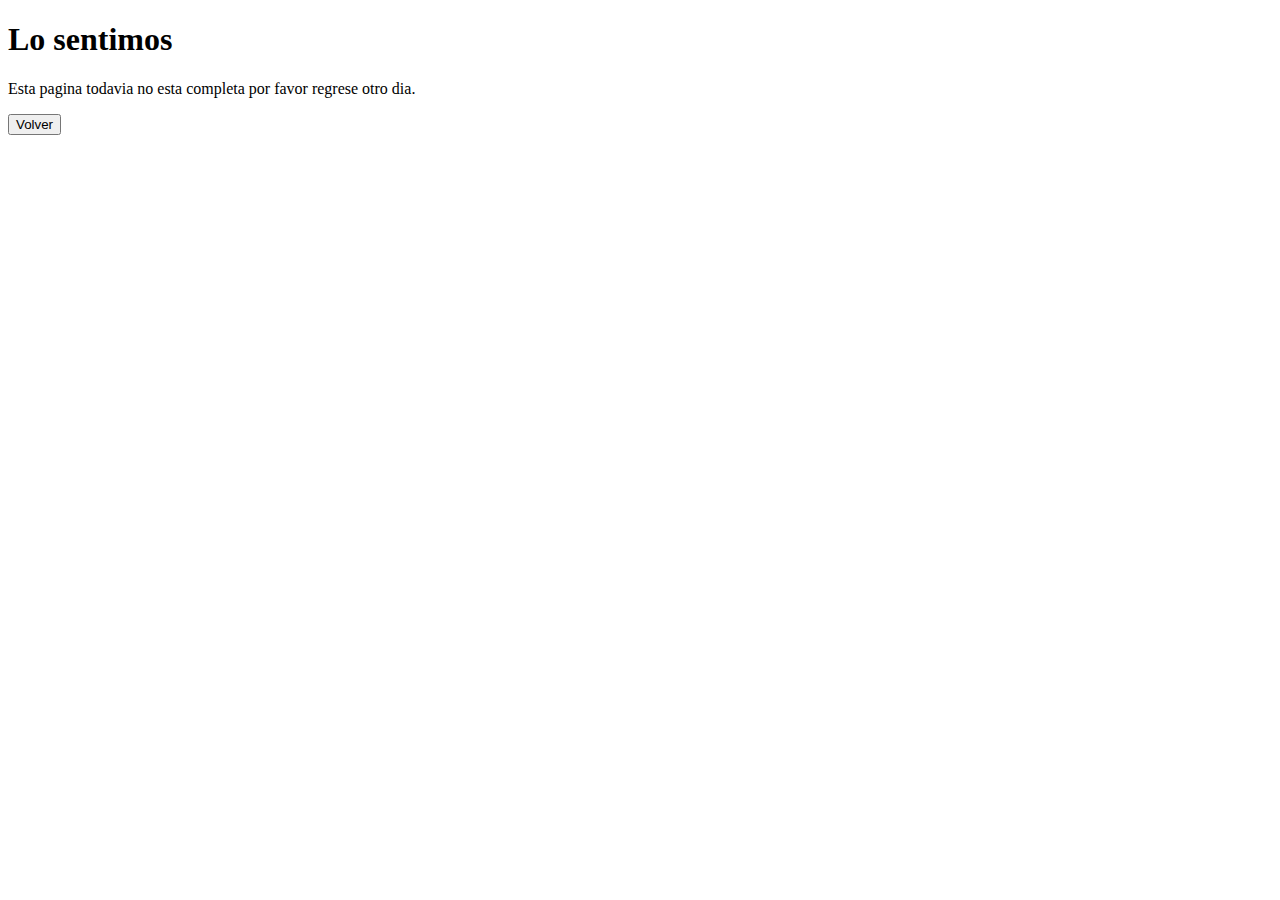
<file: no.html>
<!DOCTYPE html>
<html lang="es" dir="ltr">
  <head>
    <meta charset="utf-8">
    <title>Lo Sentimos</title>
    <meta name="viewport" content="width=device-width, initial-scale=1.0">
    	<link rel="shortcut icon" type="image/png" href="favicon.png">
    <link rel="stylesheet" href="https://stackpath.bootstrapcdn.com/bootstrap/4.2.1/css/bootstrap.min.css" integrity="sha384-GJzZqFGwb1QTTN6wy59ffF1BuGJpLSa9DkKMp0DgiMDm4iYMj70gZWKYbI706tWS" crossorigin="anonymous">

    <link rel="stylesheet" href="https://use.fontawesome.com/releases/v5.6.3/css/all.css" integrity="sha384-UHRtZLI+pbxtHCWp1t77Bi1L4ZtiqrqD80Kn4Z8NTSRyMA2Fd33n5dQ8lWUE00s/" crossorigin="anonymous">
  </head>
  <body>
    <h1 class="text-center mt-5">Lo sentimos <i class="far fa-sad-tear"></i></h1>
    <p class="text-center">Esta pagina todavia no esta completa por favor regrese otro dia.</p>
     <a href="index.html" class="d-flex justify-content-center"><button type="button" class="btn btn-dark">Volver</button></a>

    <!--jQuery 3.3.1 sin slim-->
      <script src="https://code.jquery.com/jquery-3.3.1.min.js" integrity="sha256-FgpCb/KJQlLNfOu91ta32o/NMZxltwRo8QtmkMRdAu8=" crossorigin="anonymous"></script>

      <!--Popper JS 1.14.3-->
      <script src="https://cdnjs.cloudflare.com/ajax/libs/popper.js/1.14.6/umd/popper.min.js" integrity="sha384-wHAiFfRlMFy6i5SRaxvfOCifBUQy1xHdJ/yoi7FRNXMRBu5WHdZYu1hA6ZOblgut" crossorigin="anonymous"></script>

      <!--Bootstrap JS 4.2.1-->
      <script src="https://stackpath.bootstrapcdn.com/bootstrap/4.2.1/js/bootstrap.min.js" integrity="sha384-B0UglyR+jN6CkvvICOB2joaf5I4l3gm9GU6Hc1og6Ls7i6U/mkkaduKaBhlAXv9k" crossorigin="anonymous"></script>

  </body>
</html>
</file>
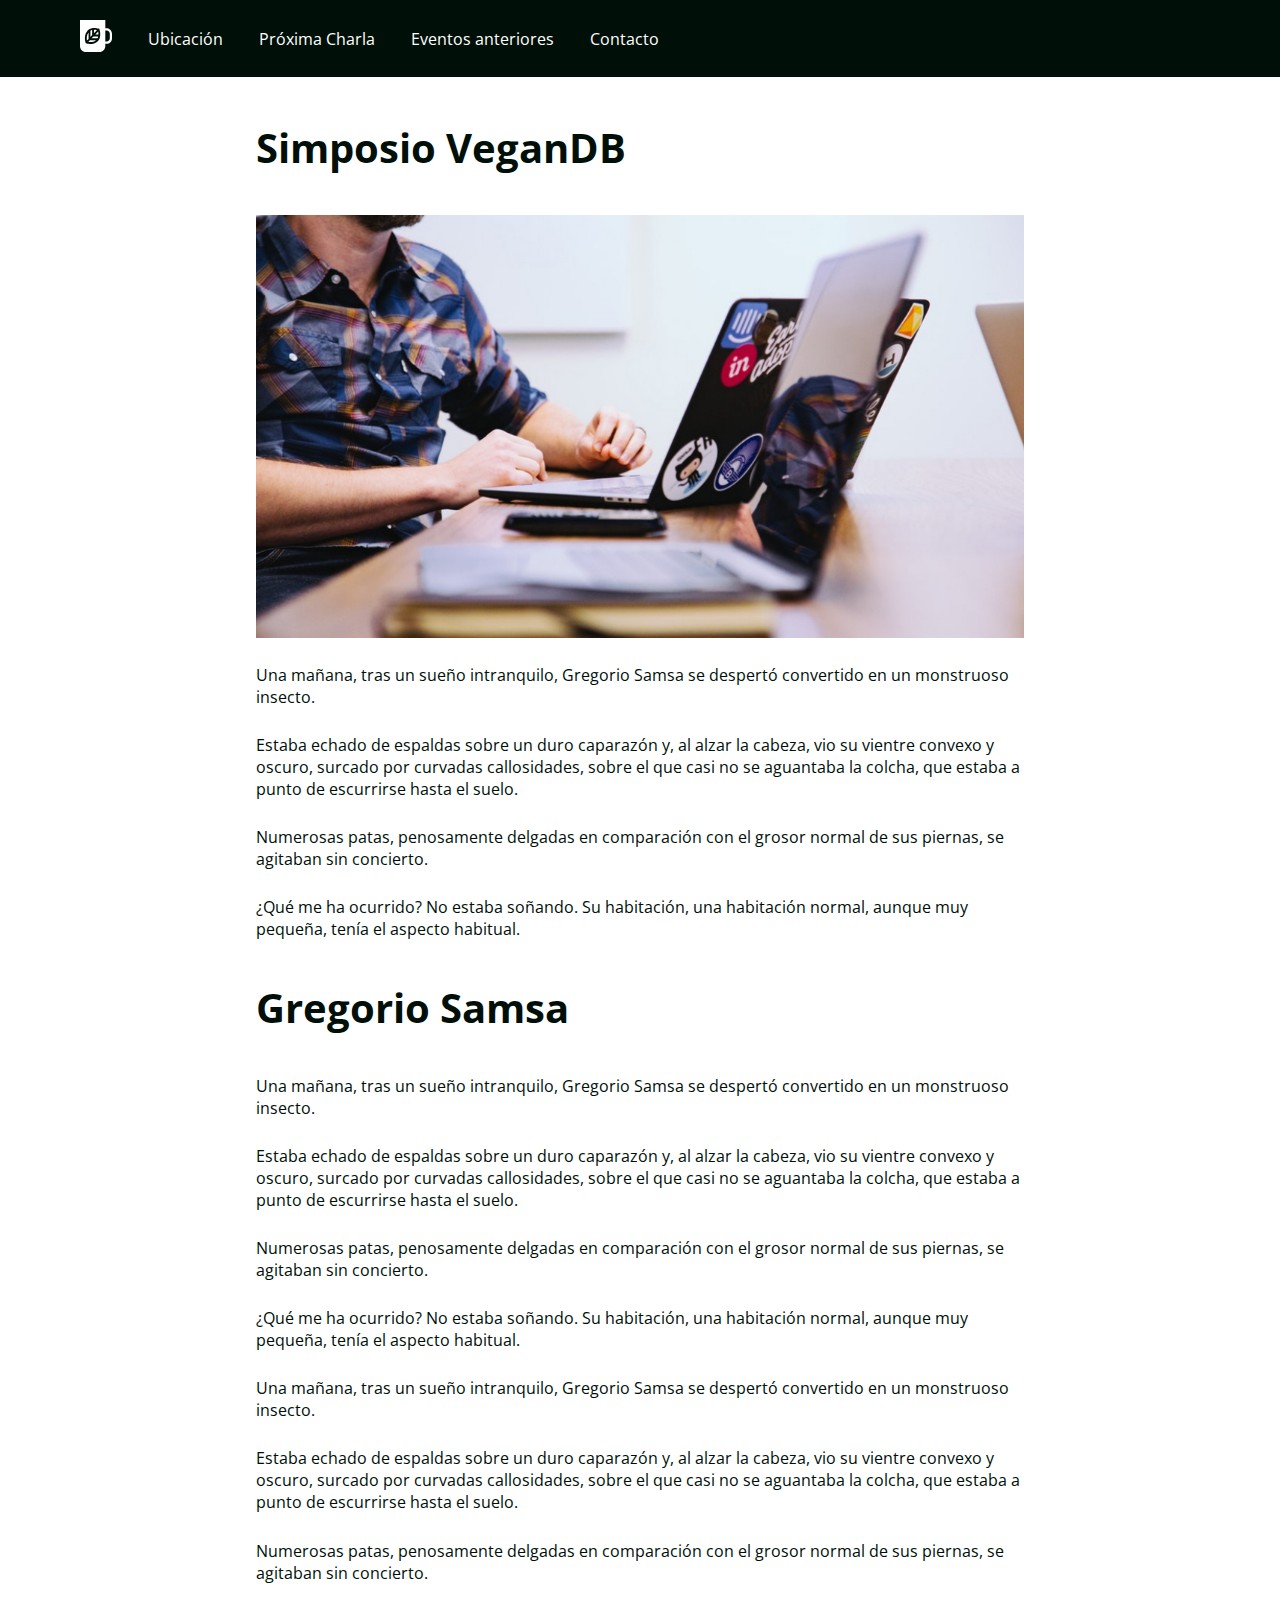
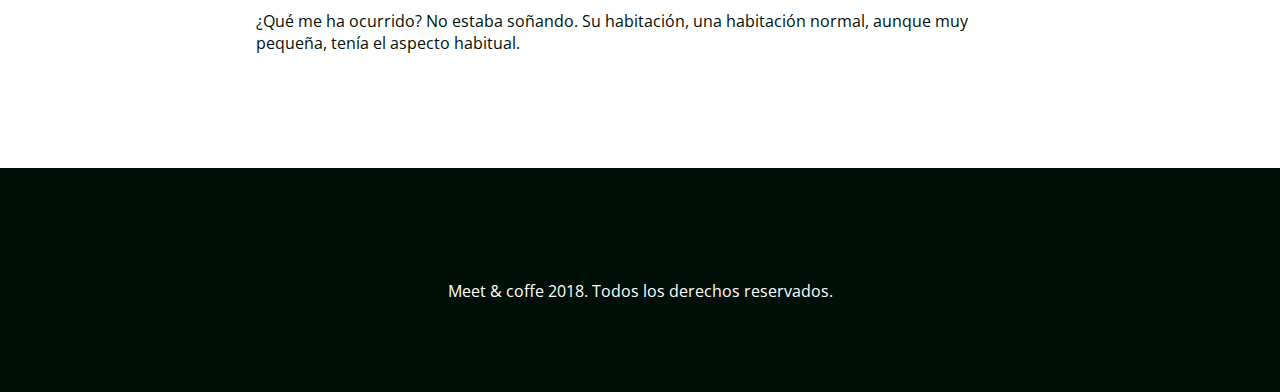
<file: proyecto_meet_coffee/evento01.html>
<!DOCTYPE html>
<html lang="es" dir="ltr">
  <head>
    <meta charset="utf-8">
    <link rel="shortcut icon" type="image/png" href="favicon.png">
    <title>Meet &  Coffee</title>
    <meta name="author" content="Hans Raute">
    <meta name="description" content="Simposio VeganDB ">
    <meta name="keywords" content="Simposio, Meet & Coffee, cafe, Gregorio, Samsa">
    <link href="https://fonts.googleapis.com/css?family=Open+Sans:400,800" rel="stylesheet">
    <link rel="stylesheet" href="https://use.fontawesome.com/releases/v5.6.3/css/all.css" integrity="sha384-UHRtZLI+pbxtHCWp1t77Bi1L4ZtiqrqD80Kn4Z8NTSRyMA2Fd33n5dQ8lWUE00s/" crossorigin="anonymous">
    <link rel="stylesheet" href="assets/css/style.css">
  </head>
  <body>
    <nav class="oscuro">
  		<ul>
  			<li class="icono"><a href="index.html">
  				<svg xmlns="http://www.w3.org/2000/svg" viewBox="0 0 44 44"><path d="M11.8 26l-2.2 2.3c-.5-2.9-.7-7.5 2.2-11.2V26zm-.4 4.1c2.7.5 7.2.7 10.6-2.3h-8.5l-2.1 2.3zm5.3-16.2c-.8.2-1.7.5-2.4.9v8.5l2.4-2.6v-6.8zm2.5-.3v4.6l4-4.2c-1.1-.3-2.5-.5-4-.4zM16 25.2h8.1c.4-.8.7-1.7.9-2.6h-6.6L16 25.2zm28-6.1V25c0 4.3-3.3 7.8-7.4 7.8h-1.8v2.9c0 4.6-3.6 8.3-7.9 8.3h-19C3.6 44 0 40.3 0 35.7V0h34.8v11.4h1.8c4.1 0 7.4 3.5 7.4 7.7zm-16.2.9c.1-2.6-.4-5-.8-6.4-.2-.9-.4-1.4-.4-1.4s-.5-.2-1.4-.4c-1.4-.4-3.6-.9-6.1-.8-.8 0-1.7.1-2.5.3-.8.2-1.6.4-2.4.7-.9.4-1.7.8-2.5 1.5-.6.5-1.1 1-1.6 1.6-4.5 5.4-3.4 12.5-2.6 15.5.2.9.4 1.4.4 1.4s.5.2 1.4.4c2.8.8 9.6 2 14.7-2.7.6-.5 1.1-1.1 1.5-1.7.6-.8 1-1.7 1.4-2.6.3-.8.5-1.7.7-2.6.1-1.1.2-1.9.2-2.8zm13.2-.9c0-2.6-2-4.6-4.4-4.6h-1.8v15.1h1.8c2.4 0 4.4-2.1 4.4-4.6v-5.9zM21 20h4.4c0-1.6-.1-3-.4-4.2L21 20z"/></svg>
  			</a></li>
  			<li><a href="index.html">Ubicación</a></li>
  			<li><a href="index.html">Próxima Charla</a> </li>
  			<li><a href="index.html">Eventos anteriores</a></li>
  			<li><a href="#contacto">Contacto</a></li>
  		</ul>
  	</nav>

<div class="content">

  <h2 class="titulo1">Simposio VeganDB</h2>

  <img id="imagen1" src="assets/img/post-1.jpg" alt="Simposio VeganDB">

  <p>Una mañana, tras un sueño intranquilo, Gregorio Samsa se despertó convertido en un monstruoso insecto.</p>
  <p>Estaba echado de espaldas sobre un duro caparazón y, al alzar la cabeza, vio su vientre convexo y oscuro, surcado por curvadas callosidades, sobre el que casi no se aguantaba la colcha, que estaba a punto de escurrirse hasta el suelo.</p>
  <p>Numerosas patas, penosamente delgadas en comparación con el grosor normal de sus piernas, se agitaban sin concierto.</p>
  <p>¿Qué me ha ocurrido? No estaba soñando. Su habitación, una habitación normal, aunque muy pequeña, tenía el aspecto habitual.</p>

  <h2 class="titulo1">Gregorio Samsa</h2>

  <p>Una mañana, tras un sueño intranquilo, Gregorio Samsa se despertó convertido en un monstruoso insecto.</p>
  <p>Estaba echado de espaldas sobre un duro caparazón y, al alzar la cabeza, vio su vientre convexo y oscuro, surcado por curvadas callosidades, sobre el que casi no se aguantaba la colcha, que estaba a punto de escurrirse hasta el suelo.</p>
  <p>Numerosas patas, penosamente delgadas en comparación con el grosor normal de sus piernas, se agitaban sin concierto.</p>
  <p>¿Qué me ha ocurrido? No estaba soñando. Su habitación, una habitación normal, aunque muy pequeña, tenía el aspecto habitual.</p>
  <p>Una mañana, tras un sueño intranquilo, Gregorio Samsa se despertó convertido en un monstruoso insecto.</p>
  <p>Estaba echado de espaldas sobre un duro caparazón y, al alzar la cabeza, vio su vientre convexo y oscuro, surcado por curvadas callosidades, sobre el que casi no se aguantaba la colcha, que estaba a punto de escurrirse hasta el suelo.</p>
  <p>Numerosas patas, penosamente delgadas en comparación con el grosor normal de sus piernas, se agitaban sin concierto.</p>
  <p>¿Qué me ha ocurrido? No estaba soñando. Su habitación, una habitación normal, aunque muy pequeña, tenía el aspecto habitual.</p>
</div>

    <footer id="contacto" class="oscuro">
      <a href="https://github.com"><i class="fab fa-github-square fa-5x"></i></a>
      <a href="https://twitter.com"><i class="fab fa-twitter-square fa-5x"></i></a>
      <a href="https://www.linkedin.com"><i class="fab fa-linkedin fa-5x"></i></a>
      <p>Meet & coffe 2018. Todos los derechos reservados.</p>
    </footer>
  </body>
</html>
</file>
<file: assets/css/style.css>
body *{
  font-family: 'Open Sans', sans-serif;
}

.oswald{
  font-family: 'Oswald', sans-serif;
}

.morado{
 background-color: #660066;
}

header{
    background-image: url('../img/bg_hero.png');
    background-repeat: no-repeat;
    background-size: cover;
    height: 56em;
    position: relative;
}

.alto{
  font-size: 40px;
}

.abajo{
  position: absolute;
  bottom: 0;
  left: 40%;
}

hr{
    border-top: 2px solid rgba(255,255,255,1);
}

.alto2{
  font-size: 72px;
}

.negro{
  color: #373A3C
}

p{
  line-height: 2.5;
}

footer{
  vertical-align: middle;
}

@media (max-width: 600px) {
  header{
      background-image: url('../img/bg_hero.png');
      background-repeat: no-repeat;
      background-size: cover;
      height: 20em;
      position: relative;
  }
  .abajo{
    position: absolute;
    padding-top: 5em;
    bottom: 0;
    left: 30%;
    padding-bottom: 1em
  }

.alto2{
  font-size: 40px;
}

}

.carousel-indicators li {
  width: 10px;
  height: 10px;
  border-radius: 50%;
  background-color: rgba(0, 0, 0, 0.19);
}

.carousel-indicators li.active{
  background-color: #373A3C;
}
</file>
<file: Cuppon/assets/css/style.css>
body{
  font-family: 'Roboto', sans-serif;
}
nav img{
  height: 25px
}

.verde{
  font-size: 1.25em;

}

footer img{
  height: 1.5em
}

.footer{
  background-color: #fff;
  color: #707070;
}
</file>
<file: iguana/assets/css/style.css>
body{
  font-family: 'Raleway', sans-serif;
  background-color: #000
}

 body *{
  margin: 0;
  padding: 0;
}

h1{
  font-weight: 500;
  font-size: 50px
}

h2{
  font-weight: 500;
  font-size: 40px
}

p{
  font-weight: 300;
  padding-bottom: 1em

}

header{
  text-align: center;
  color: #ffffff;

}

.grande{
  width: 100%;
}

.desc-section{
  color: #ffffff;
  display: inline-block;
  text-align: left;
  width: 50%;
  background-color: #000000;
}

.icons-section, footer{
  background-color: #1e1a13;
  color:  #ffffff;

}

.imagenes img{
  background-color: #000000;
  display: inline-block;
  height: 250px;
  margin: 2em


}

.seccion{
  padding: 3em 11em;
}

.seccion img{
  width: 30%;
  margin-left: 5em;
}

footer{
  text-align: center;
  vertical-align: middle;
  font-size: 20px

}

footer a{
  text-align: center;
  vertical-align: middle;
  text-decoration: none;
  color: #ffffff

}

footer p, footer a {
  padding-top: 1em

}

.icons-section{
text-align: center;
padding-top: 1em;
}

.icono {
  display: inline-block;
  width: 20%;
  padding: 2em
}

.icono p{
  padding-top: 1em;
  font-size: 25px
}
</file>
<file: proyecto_meet_coffee/assets/css/style.css>
body {
  text-align: center;
  color: #000f08;
  margin: 0;
  font-family: 'Open Sans', sans-serif;
}

body * {
  margin: 0;
  border: 0;
  padding: 0;
}

h1 {
  font-weight: 800;
  font-size: 3.75em;
  margin-bottom: 0.25em;
}

h2 {
  font-weight: 700;
  font-size: 2.5em;
}

h3 {
  font-size: 2em;
}

h4 {
  font-size: 1.75em;
}

h5 {
  font-size: 1.25em;
}

.subtitulo, h4, h5 {
  font-weight: 400;
}

#ubicacion h2 {
  margin: 1em auto;
}

.sweet-brown h3, .sweet-brown h5 {
  margin-bottom: 0.5em;
}

#eventos h2 {
  margin-bottom: 1em;
}

#eventos h3 {
  margin: 1em auto;
}

.oscuro {
  background: #000f08;
  color: #ffffff;
}

.oscuro a{
  color: #ffffff;
  text-decoration: none;
}


.sweet-brown {
  text-align: left;
  background: #a4452c;
  color: #ffffff;
  padding: 3.125rem;
  white-space: nowrap;
}

.hero-section {
  text-align: right;
  background-image: url('../img/bg-hero.png');
  background-repeat: no-repeat;
  background-size: cover;
  color: #ffffff;
  text-shadow: 0.125em 0.25em 0.125em #707070;
  padding: 6.25rem 3.125rem;
}

section, footer {
  margin-top: 4.5rem;
}

footer {
  padding: 3.125rem;
}

.centrado {
  width: 75%;
  margin: 0 auto;
}

.charla-speaker, .charla-texto, .evento {
  display: inline-block;
}

.charla-speaker{
  width: 25%;
  vertical-align: middle;
}

.charla-texto  {
  width: 72.5%;
  vertical-align: middle;
  margin-left: 2.5%;
  white-space: normal;
}

.evento {
  width: 30%;
}

.evento img {
  width: 75%;
}

nav {
  text-align: left;
  padding: 1.25rem 4rem;
  position: fixed;
  width: 100vw;
  top: 0;
}

nav ul {
  list-style-type: none;
}

nav ul li {
  display: inline-block;
  margin: 0 1em;
  vertical-align: middle;
}

.icono {
  width: 2rem;
}

.icono svg {
  fill: #ffffff;
}

footer i {
  margin: 0 0.25em 0.5em 0.25em;
}


#imagen1 {
margin: auto;
display: block;
width: 100%;
}

.content{
  display: block;
  font-weight: normal;
  text-align: left;
  padding: 1em 16em;
  margin-top: 4em;
}

.titulo1{
text-align: left;
font-weight: bold;
margin: 1em 0em;
}


p{
  margin: 3.4% auto;
  font-weight: 400;
}
</file>
<file: ricomida/assets/css/style.css>
body *{
  font-family: 'Cabin', sans-serif;
}

hr{
  border-top: 2px solid rgba(0,0,0,1);
}


.carousel-indicators li {
  width: 10px;
  height: 10px;
  border-radius: 50%;
  background-color: rgba(0, 0, 0, 0.19);
}

.carousel-indicators li.active{
  background-color: #373A3C;
}

.lobster{
  font-family: 'Lobster';
  font-size: 2.31em;
}

header h1{
  font-size: 46px;
}

header p{
  font-size: 24px;
}

@media only screen and (max-width: 600px){
  header{
    text-align: center;
  }

}

ul {
  list-style-type: none;
}

.newsletter p{
  font-size: 30px;
}

.newsletter span{
  font-size: 30px;
}

ul, ol{
  padding-left: 0;
}

.css-1ak77m0{
  display: none;
}
</file>
<file: Suricata/assets/css/style.css>
body{
  font-family: 'Open Sans', sans-serif;
}

.bg-pink{
  background-color: #E83E8C;
}

nav img{
  height: 53px;
}

footer img{
  height: 100.45px;
}
</file>
